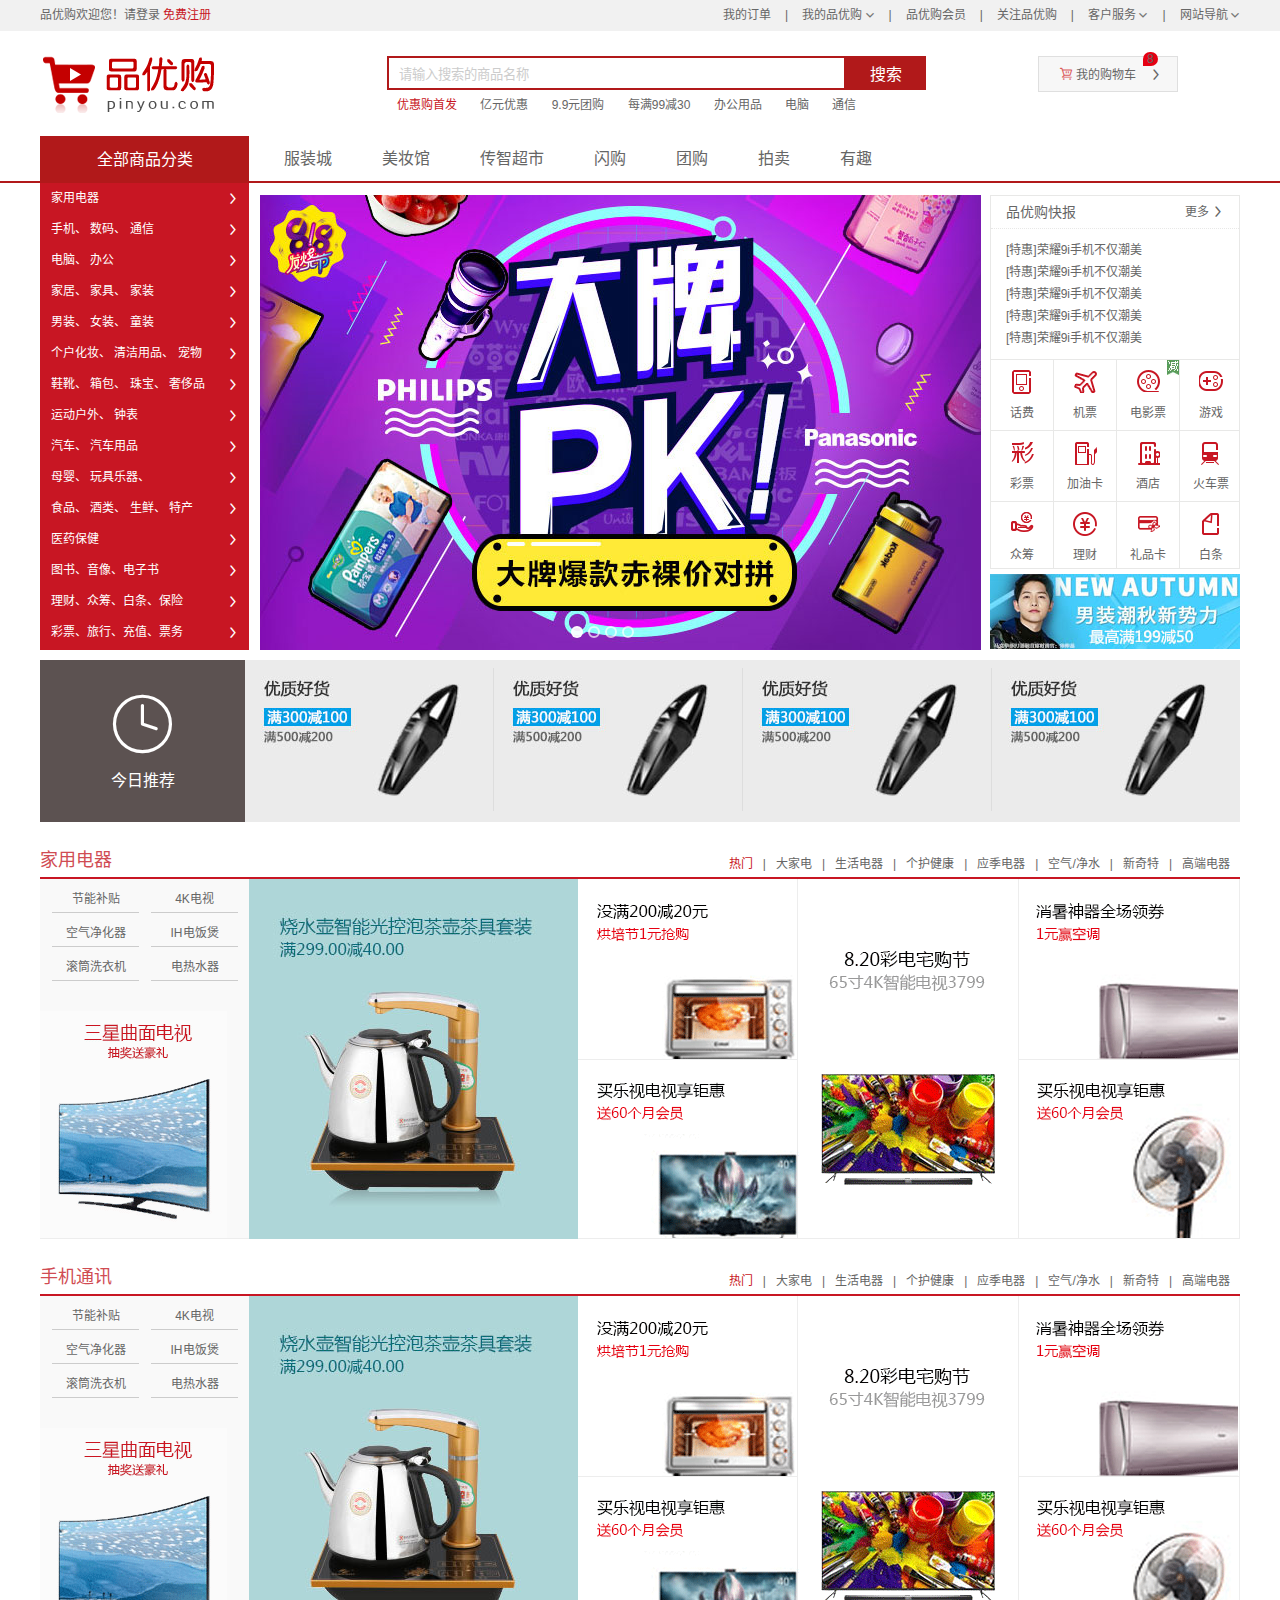
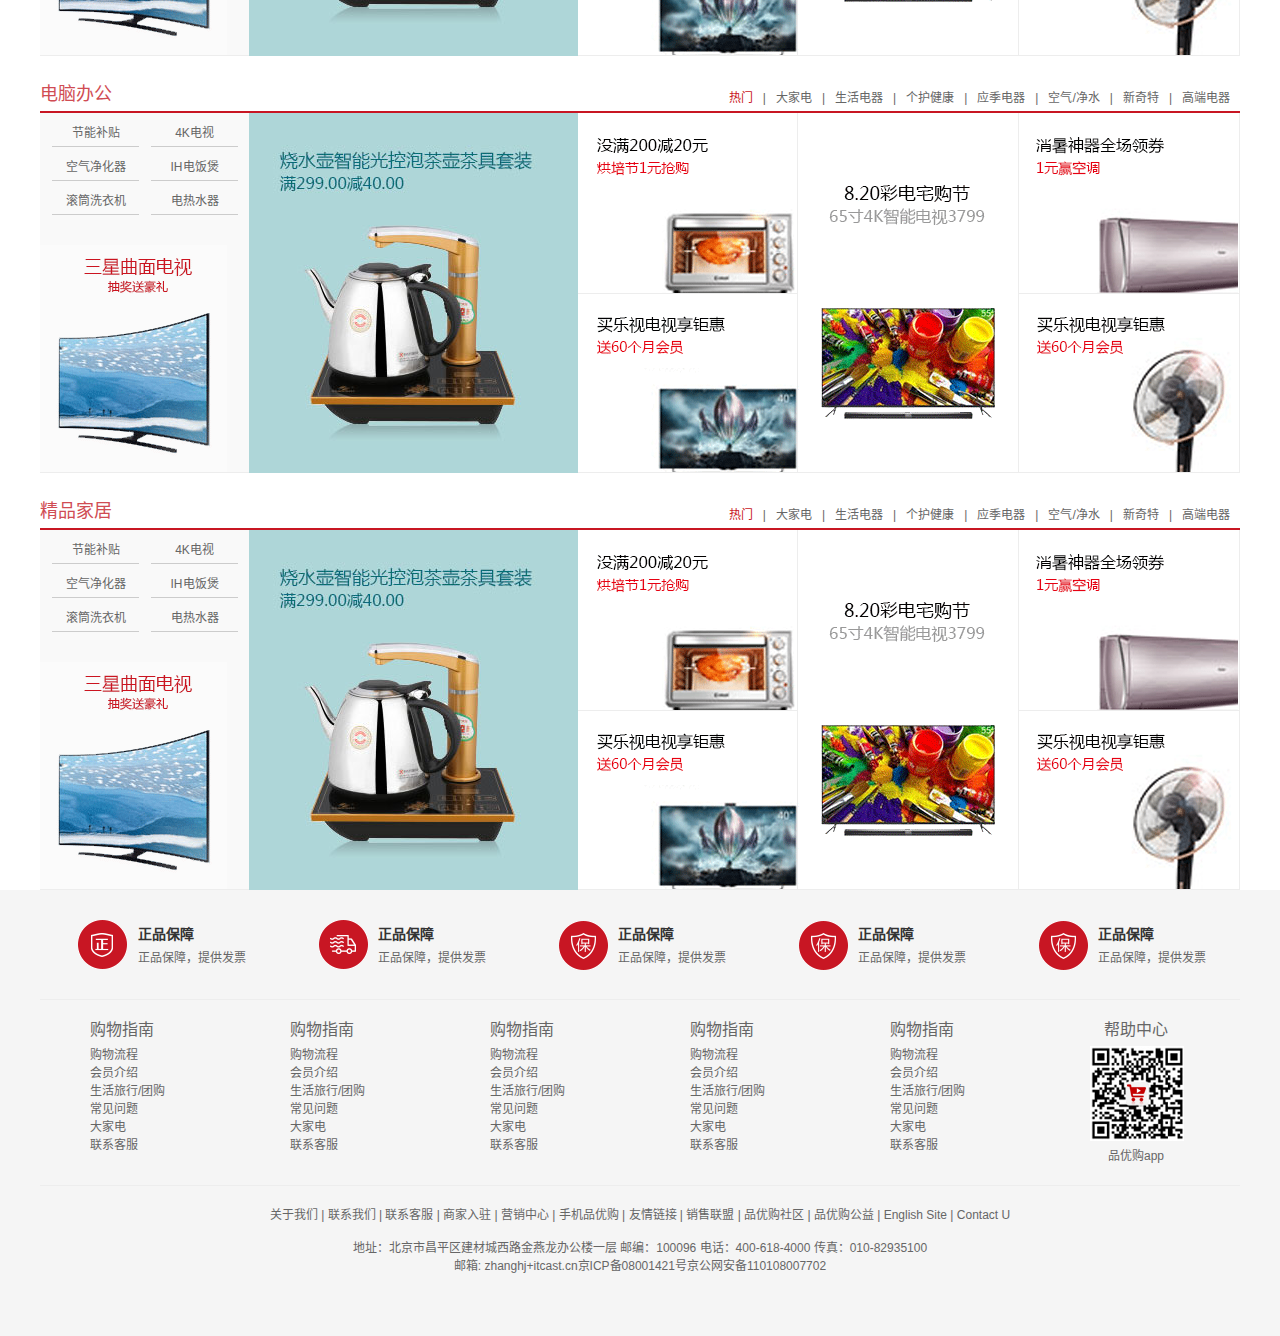
<file: index.html>
<!DOCTYPE html>
<html lang="zh-CN">

<head>
    <meta charset="UTF-8">
    <meta name="viewport" content="width=device-width, initial-scale=1.0">
    <title>品优购-综合网购首选-正品低价、品质保障、配送及时、轻松购物！</title>
    <meta name="description" content="品优购JD.COM-专业的综合网上购物商城,销售家电、数码通讯、电脑、家居百货、服装服饰、母婴、图书、食品等数万个品牌优质商品.便捷、诚信的服务，为您提供愉悦的网上购物体验!" />
    <meta name="Keywords" content="网上购物,网上商城,手机,笔记本,电脑,MP3,CD,VCD,DV,相机,数码,配件,手表,存储卡,品优购" />
    <!-- 引入ico -->
    <link rel="shortcut icon" href="favicon.ico">
    <!-- 引入css -->
    <link rel="stylesheet" href="css/common.css">
    <link rel="stylesheet" href="css/base.css">
    <link rel="stylesheet" href="css/index.css">
    <script src="js/animate.js"></script>
    <script src="js/jquery.min.js"></script>
    <script src="js/index.js"></script>

</head>

<body>
    <!-- 顶部快捷导航start -->
    <div class="shortcut">
        <div class="w">
            <div class="fl">
                <ul>
                    <li>品优购欢迎您！</li>
                    <li>
                        <a href="#">请登录  </a>
                        <a href="register.html" class="color-red">免费注册</a>
                    </li>
                </ul>
            </div>
            <div class="fr">
                <ul>
                    <li><a href="">我的订单</a></li>
                    <li class="spacer">|</li>
                    <li><a href="">我的品优购</a><i class="arrow-bottom"> &#xe695</i></li>
                    <li class="spacer">|</li>
                    <li><a href="">品优购会员</a></li>
                    <li class="spacer">|</li>
                    <li><a href="">关注品优购</a></li>
                    <li class="spacer">|</li>
                    <li><a href="">客户服务</a><i class="arrow-bottom"> &#xe695</i></li>
                    <li class="spacer">|</li>
                    <li><a href="">网站导航</a><i class="arrow-bottom"> &#xe695</i></li>

                </ul>
            </div>
        </div>
    </div>
    <!-- 顶部快捷导航end -->
    <!-- 头部start -->
    <div class="header w">
        <!-- logo -->
        <div class="logo">
            <h1>
                <a href="index.html" title="品优购">品优购</a>
            </h1>
        </div>
        <!-- search -->
        <div class="search">
            <input type="text" class="text" value="请输入搜索的商品名称">
            <button class="btn">搜索</button>
        </div>
        <!-- hotword -->
        <div class="hotword">
            <a href="#" class="color-red">优惠购首发</a>
            <a href="#">亿元优惠</a>
            <a href="#">9.9元团购</a>
            <a href="#">每满99减30</a>
            <a href="#">办公用品</a>
            <a href="#">电脑</a>
            <a href="#">通信</a>
        </div>
        <!-- shopcar -->
        <div class="shopcar">
            <i class="car">&#xe64c</i> 我的购物车 <i class="arrow-right">&#xe61f</i>
            <div class="conter">8</div>
        </div>
    </div>
    <!-- 头部end -->
    <!-- nav start -->
    <div class="nav">
        <div class="w">
            <div class="dropdown fl ">
                <div class="dt"> 全部商品分类 </div>
                <div class="dd">
                    <ul>
                        <li class="manu_item">
                            <a href="#">家用电器</a>
                            <i class="arrow-right">&#xe61f</i>
                        </li>
                        <li class="manu_item">
                            <a href="list.html">手机</a>、
                            <a href="#">数码</a>、
                            <a href="#">通信</a>
                            <i class="arrow-right">&#xe61f</i>
                        </li>
                        <li class="manu_item">
                            <a href="#">电脑</a>、
                            <a href="#">办公</a>
                            <i class="arrow-right">&#xe61f</i>
                        </li>
                        <li class="manu_item">
                            <a href="#">家居</a>、
                            <a href="#">家具</a>、
                            <a href="#">家装</a>
                            <i class="arrow-right">&#xe61f</i>
                        </li>
                        <li class="manu_item">
                            <a href="#">男装</a>、
                            <a href="#">女装</a>、
                            <a href="#">童装</a>
                            <i class="arrow-right">&#xe61f</i>
                        </li>
                        <li class="manu_item">
                            <a href="#">个户化妆</a>、
                            <a href="#">清洁用品</a>、
                            <a href="#">宠物</a>
                            <i class="arrow-right">&#xe61f</i>
                        </li>
                        <li class="manu_item">
                            <a href="#">鞋靴</a>、
                            <a href="#">箱包</a>、
                            <a href="#">珠宝</a>、
                            <a href="#">奢侈品</a>
                            <i class="arrow-right">&#xe61f</i>
                        </li>
                        <li class="manu_item">
                            <a href="#">运动户外</a>、
                            <a href="#">钟表</a>
                            <i class="arrow-right">&#xe61f</i>
                        </li>

                        <li class="manu_item">
                            <a href="#">汽车</a>、
                            <a href="#">汽车用品</a>
                            <i class="arrow-right">&#xe61f</i>
                        </li>
                        <li class="manu_item">
                            <a href="#">母婴</a>、
                            <a href="#">玩具乐器</a>、
                            <i class="arrow-right">&#xe61f</i>
                        </li>
                        <li class="manu_item">
                            <a href="#">食品</a>、
                            <a href="#">酒类</a>、
                            <a href="#">生鲜</a>、
                            <a href="#">特产</a>
                            <i class="arrow-right">&#xe61f</i>
                        </li>
                        <li class="manu_item">
                            <a href="#">医药保健</a>
                            <i class="arrow-right">&#xe61f</i>
                        </li>
                        <li class="manu_item">
                            <a href="#">图书、音像、电子书</a>
                            <i class="arrow-right">&#xe61f</i>
                        </li>
                        <li class="manu_item">
                            <a href="#">理财、众筹、白条、保险</a>
                            <i class="arrow-right">&#xe61f</i>
                        </li>
                        <li class="manu_item">
                            <a href="#">彩票、旅行、充值、票务</a>
                            <i class="arrow-right">&#xe61f</i>
                        </li>

                    </ul>
                </div>
            </div>
            <!-- 右侧导航 -->
            <div class="navitem fl">
                <ul>
                    <li><a href="#">服装城</a></li>
                    <li><a href="#">美妆馆</a></li>
                    <li><a href="#">传智超市</a></li>
                    <li><a href="#">闪购</a></li>
                    <li><a href="#">团购</a></li>
                    <li><a href="#">拍卖</a></li>
                    <li><a href="#">有趣</a></li>
                </ul>
            </div>
        </div>
    </div>
    <!-- nav end -->

    <!-- main start -->
    <div class="w">
        <div class="main">
            <div class="focus fl">
                <a href="javascript:;" class="arrow-l arrow-left"> &#xe6bc </a>
                <a href="javascript:;" class="arrow-r arrow-right"> &#xe61f </a>
                <ul>
                    <li>
                        <a href="#"><img src="upload/focus.jpg" alt=""></a>
                    </li>
                    <li>
                        <a href="#"><img src="upload/focus1.jpg" alt=""></a>
                    </li>
                    <li>
                        <a href="#"><img src="upload/focus2.jpg" alt=""></a>
                    </li>
                    <li>
                        <a href="#"><img src="upload/focus3.jpg" alt=""></a>
                    </li>

                </ul>
                <ol class="circle">

                </ol>
            </div>
            <div class="newsflash fr">
                <div class="news">
                    <div class="news_hd">
                        品优购快报
                        <a href="#" class="arrow-right">更多 &#xe61f</a>
                    </div>
                    <div class="news_bd">
                        <ul>
                            <li><a href="#">[特惠]荣耀9i手机不仅潮美</a></li>
                            <li><a href="#">[特惠]荣耀9i手机不仅潮美</a></li>
                            <li><a href="#">[特惠]荣耀9i手机不仅潮美</a></li>
                            <li><a href="#">[特惠]荣耀9i手机不仅潮美</a></li>
                            <li><a href="#">[特惠]荣耀9i手机不仅潮美</a></li>
                        </ul>
                    </div>
                </div>
                <div class="lifeservice">
                    <ul>
                        <li>
                            <a href="#">
                                <i class="service_ico service_ico_huafei"></i>
                                <p class="service_text">话费</p>
                            </a>
                        </li>
                        <li>
                            <a href="#">
                                <i class="service_ico service_ico_jipiao"></i>
                                <p class="service_text">机票</p>
                            </a>
                        </li>
                        <li>
                            <a href="#">
                                <i class="service_ico service_ico_dianyingpiao"></i>
                                <p class="service_text">电影票</p>
                            </a>
                            <span class="jian"></span>
                        </li>
                        <li>
                            <a href="#">
                                <i class="service_ico service_ico_youxi"></i>
                                <p class="service_text">游戏</p>
                            </a>
                        </li>
                        <li>
                            <a href="#">
                                <i class="service_ico service_ico_caipiao"></i>
                                <p class="service_text">彩票</p>
                            </a>
                        </li>
                        <li>
                            <a href="#">
                                <i class="service_ico service_ico_jiayou"></i>
                                <p class="service_text">加油卡</p>
                            </a>
                        </li>
                        <li>
                            <a href="#">
                                <i class="service_ico service_ico_jiudian"></i>
                                <p class="service_text">酒店</p>
                            </a>
                        </li>
                        <li>
                            <a href="#">
                                <i class="service_ico service_ico_huoche"></i>
                                <p class="service_text">火车票</p>
                            </a>
                        </li>
                        <li>
                            <a href="#">
                                <i class="service_ico service_ico_zhongchou"></i>
                                <p class="service_text">众筹</p>
                            </a>
                        </li>
                        <li>
                            <a href="#">
                                <i class="service_ico service_ico_licai"></i>
                                <p class="service_text">理财</p>
                            </a>
                        </li>
                        <li>
                            <a href="#">
                                <i class="service_ico service_ico_lipin"></i>
                                <p class="service_text">礼品卡</p>
                            </a>
                        </li>
                        <li>
                            <a href="#">
                                <i class="service_ico service_ico_baitiao"></i>
                                <p class="service_text">白条</p>
                            </a>
                        </li>

                    </ul>
                </div>
                <div class="bargain">
                    <img src="upload/bargain.jpg" alt="">
                </div>
            </div>
        </div>
    </div>
    <!-- main end -->
    <!-- recommend start -->
    <div class="recommend w">
        <div class="recommend-hd fl">
            <i class="time">&#xe627</i>
            <p>今日推荐</p>
        </div>
        <div class="recommend-bd fl">
            <ul>
                <li>
                    <a href="#">
                        <img src="upload/pic.jpg" alt="">
                    </a>
                </li>
                <li>
                    <a href="#">
                        <img src="upload/pic.jpg" alt="">
                    </a>
                </li>
                <li>
                    <a href="#">
                        <img src="upload/pic.jpg" alt="">
                    </a>
                </li>
                <li>
                    <a href="#">
                        <img src="upload/pic.jpg" alt="">
                    </a>
                </li>

            </ul>
        </div>
    </div>
    <!-- recommend end -->
    <!-- floor start -->
    <div class="floor">
        <div class="dianqi w">
            <div class="box_hd">
                <h3 class="fl">家用电器</h3>
                <div class="tab_list fr">
                    <ul>
                        <li><a href="#" class="color-red">热门</a>|</li>
                        <li><a href="#">大家电</a>|</li>
                        <li><a href="#">生活电器</a>|</li>
                        <li><a href="#">个护健康</a>|</li>
                        <li><a href="#">应季电器</a>|</li>
                        <li><a href="#">空气/净水</a>|</li>
                        <li><a href="#">新奇特</a>|</li>
                        <li><a href="#">高端电器</a></li>
                    </ul>
                </div>
            </div>
            <div class="box_bd">
                <ul class="tab_content">
                    <li class="w209">
                        <ul class="tab_con_list">
                            <li><a href="#"> 节能补贴</a></li>
                            <li><a href="#"> 4K电视</a></li>
                            <li><a href="#"> 空气净化器</a></li>
                            <li><a href="#"> IH电饭煲</a></li>
                            <li><a href="#"> 滚筒洗衣机</a></li>
                            <li><a href="#"> 电热水器</a></li>
                        </ul>
                        <div class="teb_con_item">
                            <a href="#">
                                <img src="upload/floor-1-1.png" alt="">
                            </a>
                        </div>
                    </li>
                    <li class="w329">
                        <a href="#"><img src="upload/pic1.jpg" alt=""></a>
                    </li>
                    <li class="w219">
                        <div class="teb_con_item">
                            <a href="#">
                                <img src="upload/floor-1-2.png" alt="">
                            </a>
                        </div>
                        <div class="teb_con_item">
                            <a href="#">
                                <img src="upload/floor-1-3.png" alt="">
                            </a>
                        </div>
                    </li>
                    <li class="w220">
                        <div class="teb_con_item">
                            <a href="#">
                                <img src="upload/floor-1-4.png" alt="">
                            </a>
                        </div>
                    </li>
                    <li class="w220">
                        <div class="teb_con_item">
                            <a href="#">
                                <img src="upload/floor-1-5.png" alt="">
                            </a>
                        </div>
                        <div class="teb_con_item">
                            <a href="#">
                                <img src="upload/floor-1-6.png" alt="">
                            </a>
                        </div>
                    </li>
                </ul>
            </div>
        </div>
        <div class="shouji w">
            <div class="box_hd">
                <h3 class="fl">手机通讯</h3>
                <div class="tab_list fr">
                    <ul>
                        <li><a href="#" class="color-red">热门</a>|</li>
                        <li><a href="#">大家电</a>|</li>
                        <li><a href="#">生活电器</a>|</li>
                        <li><a href="#">个护健康</a>|</li>
                        <li><a href="#">应季电器</a>|</li>
                        <li><a href="#">空气/净水</a>|</li>
                        <li><a href="#">新奇特</a>|</li>
                        <li><a href="#">高端电器</a></li>
                    </ul>
                </div>
            </div>
            <div class="box_bd">
                <ul class="tab_content">
                    <li class="w209">
                        <ul class="tab_con_list">
                            <li><a href="#"> 节能补贴</a></li>
                            <li><a href="#"> 4K电视</a></li>
                            <li><a href="#"> 空气净化器</a></li>
                            <li><a href="#"> IH电饭煲</a></li>
                            <li><a href="#"> 滚筒洗衣机</a></li>
                            <li><a href="#"> 电热水器</a></li>
                        </ul>
                        <div class="teb_con_item">
                            <a href="#">
                                <img src="upload/floor-1-1.png" alt="">
                            </a>
                        </div>
                    </li>
                    <li class="w329">
                        <a href="#"><img src="upload/pic1.jpg" alt=""></a>
                    </li>
                    <li class="w219">
                        <div class="teb_con_item">
                            <a href="#">
                                <img src="upload/floor-1-2.png" alt="">
                            </a>
                        </div>
                        <div class="teb_con_item">
                            <a href="#">
                                <img src="upload/floor-1-3.png" alt="">
                            </a>
                        </div>
                    </li>
                    <li class="w220">
                        <div class="teb_con_item">
                            <a href="#">
                                <img src="upload/floor-1-4.png" alt="">
                            </a>
                        </div>
                    </li>
                    <li class="w220">
                        <div class="teb_con_item">
                            <a href="#">
                                <img src="upload/floor-1-5.png" alt="">
                            </a>
                        </div>
                        <div class="teb_con_item">
                            <a href="#">
                                <img src="upload/floor-1-6.png" alt="">
                            </a>
                        </div>
                    </li>
                </ul>
            </div>
        </div>
        <div class="diannao w">
            <div class="box_hd">
                <h3 class="fl">电脑办公</h3>
                <div class="tab_list fr">
                    <ul>
                        <li><a href="#" class="color-red">热门</a>|</li>
                        <li><a href="#">大家电</a>|</li>
                        <li><a href="#">生活电器</a>|</li>
                        <li><a href="#">个护健康</a>|</li>
                        <li><a href="#">应季电器</a>|</li>
                        <li><a href="#">空气/净水</a>|</li>
                        <li><a href="#">新奇特</a>|</li>
                        <li><a href="#">高端电器</a></li>
                    </ul>
                </div>
            </div>
            <div class="box_bd">
                <ul class="tab_content">
                    <li class="w209">
                        <ul class="tab_con_list">
                            <li><a href="#"> 节能补贴</a></li>
                            <li><a href="#"> 4K电视</a></li>
                            <li><a href="#"> 空气净化器</a></li>
                            <li><a href="#"> IH电饭煲</a></li>
                            <li><a href="#"> 滚筒洗衣机</a></li>
                            <li><a href="#"> 电热水器</a></li>
                        </ul>
                        <div class="teb_con_item">
                            <a href="#">
                                <img src="upload/floor-1-1.png" alt="">
                            </a>
                        </div>
                    </li>
                    <li class="w329">
                        <a href="#"><img src="upload/pic1.jpg" alt=""></a>
                    </li>
                    <li class="w219">
                        <div class="teb_con_item">
                            <a href="#">
                                <img src="upload/floor-1-2.png" alt="">
                            </a>
                        </div>
                        <div class="teb_con_item">
                            <a href="#">
                                <img src="upload/floor-1-3.png" alt="">
                            </a>
                        </div>
                    </li>
                    <li class="w220">
                        <div class="teb_con_item">
                            <a href="#">
                                <img src="upload/floor-1-4.png" alt="">
                            </a>
                        </div>
                    </li>
                    <li class="w220">
                        <div class="teb_con_item">
                            <a href="#">
                                <img src="upload/floor-1-5.png" alt="">
                            </a>
                        </div>
                        <div class="teb_con_item">
                            <a href="#">
                                <img src="upload/floor-1-6.png" alt="">
                            </a>
                        </div>
                    </li>
                </ul>
            </div>
        </div>
        <div class="jiaju w">
            <div class="box_hd">
                <h3 class="fl">精品家居</h3>
                <div class="tab_list fr">
                    <ul>
                        <li><a href="#" class="color-red">热门</a>|</li>
                        <li><a href="#">大家电</a>|</li>
                        <li><a href="#">生活电器</a>|</li>
                        <li><a href="#">个护健康</a>|</li>
                        <li><a href="#">应季电器</a>|</li>
                        <li><a href="#">空气/净水</a>|</li>
                        <li><a href="#">新奇特</a>|</li>
                        <li><a href="#">高端电器</a></li>
                    </ul>
                </div>
            </div>
            <div class="box_bd">
                <ul class="tab_content">
                    <li class="w209">
                        <ul class="tab_con_list">
                            <li><a href="#"> 节能补贴</a></li>
                            <li><a href="#"> 4K电视</a></li>
                            <li><a href="#"> 空气净化器</a></li>
                            <li><a href="#"> IH电饭煲</a></li>
                            <li><a href="#"> 滚筒洗衣机</a></li>
                            <li><a href="#"> 电热水器</a></li>
                        </ul>
                        <div class="teb_con_item">
                            <a href="#">
                                <img src="upload/floor-1-1.png" alt="">
                            </a>
                        </div>
                    </li>
                    <li class="w329">
                        <a href="#"><img src="upload/pic1.jpg" alt=""></a>
                    </li>
                    <li class="w219">
                        <div class="teb_con_item">
                            <a href="#">
                                <img src="upload/floor-1-2.png" alt="">
                            </a>
                        </div>
                        <div class="teb_con_item">
                            <a href="#">
                                <img src="upload/floor-1-3.png" alt="">
                            </a>
                        </div>
                    </li>
                    <li class="w220">
                        <div class="teb_con_item">
                            <a href="#">
                                <img src="upload/floor-1-4.png" alt="">
                            </a>
                        </div>
                    </li>
                    <li class="w220">
                        <div class="teb_con_item">
                            <a href="#">
                                <img src="upload/floor-1-5.png" alt="">
                            </a>
                        </div>
                        <div class="teb_con_item">
                            <a href="#">
                                <img src="upload/floor-1-6.png" alt="">
                            </a>
                        </div>
                    </li>
                </ul>
            </div>
        </div>
    </div>

    <!-- floor end -->
    <!-- fixedtool start -->
    <div class="fixedtool">
        <ul>
            <li class="current"><a href="javascript:;">家用电器</a></li>
            <li><a href="javascript:;">手机通讯</a></li>
            <li><a href="javascript:;">电脑办公</a></li>
            <li><a href="javascript:;">精品家居</a></li>

            <!-- 收集通讯
            电脑办公
            家居家具
            生活用品
            运动户外
            汽车用品
            食品酒类
            医药保健
            图书音像
            金融彩票 -->
        </ul>
    </div>
    <!-- fixedtool end -->
    <!-- footer start -->
    <div class="footer">
        <div class="w">
            <div class="mod_service ">
                <ul>
                    <li>
                        <i class="mod_service_item mod_service_zheng"></i>
                        <div class="mod_service_title">
                            <h5>正品保障</h5>
                            <p>正品保障，提供发票</p>
                        </div>
                    </li>
                    <li>
                        <i class="mod_service_item mod_service_ji"></i>
                        <div class="mod_service_title">
                            <h5>正品保障</h5>
                            <p>正品保障，提供发票</p>
                        </div>
                    </li>
                    <li>
                        <i class="mod_service_item mod_service_wu"></i>
                        <div class="mod_service_title">
                            <h5>正品保障</h5>
                            <p>正品保障，提供发票</p>
                        </div>
                    </li>
                    <li>
                        <i class="mod_service_item mod_service_wu"></i>
                        <div class="mod_service_title">
                            <h5>正品保障</h5>
                            <p>正品保障，提供发票</p>
                        </div>
                    </li>
                    <li>
                        <i class="mod_service_item mod_service_wu"></i>
                        <div class="mod_service_title">
                            <h5>正品保障</h5>
                            <p>正品保障，提供发票</p>
                        </div>
                    </li>

                </ul>
            </div>
            <div class="mod_help">
                <dl>
                    <dt>购物指南 </dt>
                    <dd><a href="#">购物流程</a> </dd>
                    <dd><a href="#">会员介绍</a> </dd>
                    <dd><a href="#">生活旅行/团购</a> </dd>
                    <dd><a href="#">常见问题</a> </dd>
                    <dd><a href="#">大家电</a> </dd>
                    <dd><a href="#">联系客服</a> </dd>
                </dl>
                <dl>
                    <dt>购物指南 </dt>
                    <dd><a href="#">购物流程</a> </dd>
                    <dd><a href="#">会员介绍</a> </dd>
                    <dd><a href="#">生活旅行/团购</a> </dd>
                    <dd><a href="#">常见问题</a> </dd>
                    <dd><a href="#">大家电</a> </dd>
                    <dd><a href="#">联系客服</a> </dd>
                </dl>
                <dl>
                    <dt>购物指南 </dt>
                    <dd><a href="#">购物流程</a> </dd>
                    <dd><a href="#">会员介绍</a> </dd>
                    <dd><a href="#">生活旅行/团购</a> </dd>
                    <dd><a href="#">常见问题</a> </dd>
                    <dd><a href="#">大家电</a> </dd>
                    <dd><a href="#">联系客服</a> </dd>
                </dl>
                <dl>
                    <dt>购物指南 </dt>
                    <dd><a href="#">购物流程</a> </dd>
                    <dd><a href="#">会员介绍</a> </dd>
                    <dd><a href="#">生活旅行/团购</a> </dd>
                    <dd><a href="#">常见问题</a> </dd>
                    <dd><a href="#">大家电</a> </dd>
                    <dd><a href="#">联系客服</a> </dd>
                </dl>
                <dl>
                    <dt>购物指南 </dt>
                    <dd><a href="#">购物流程</a> </dd>
                    <dd><a href="#">会员介绍</a> </dd>
                    <dd><a href="#">生活旅行/团购</a> </dd>
                    <dd><a href="#">常见问题</a> </dd>
                    <dd><a href="#">大家电</a> </dd>
                    <dd><a href="#">联系客服</a> </dd>
                </dl>
                <dl class="mod_help_app">
                    <dt>帮助中心 </dt>
                    <dd>
                        <img src="upload/erweima.png" alt="">
                        <p>品优购app</p>
                    </dd>
                </dl>

            </div>
            <div class="mod_copyright">
                <p class="mod_copyright_link">
                    关于我们 | 联系我们 | 联系客服 | 商家入驻 | 营销中心 | 手机品优购 | 友情链接 | 销售联盟 | 品优购社区 | 品优购公益 | English Site | Contact U
                </p>
                <p class="mod_copyright_info">
                    地址：北京市昌平区建材城西路金燕龙办公楼一层 邮编：100096 电话：400-618-4000 传真：010-82935100 <br> 邮箱: zhanghj+itcast.cn京ICP备08001421号京公网安备110108007702

                </p>
            </div>
        </div>
    </div>
    <!-- footer end -->
</body>

</html>
</file>
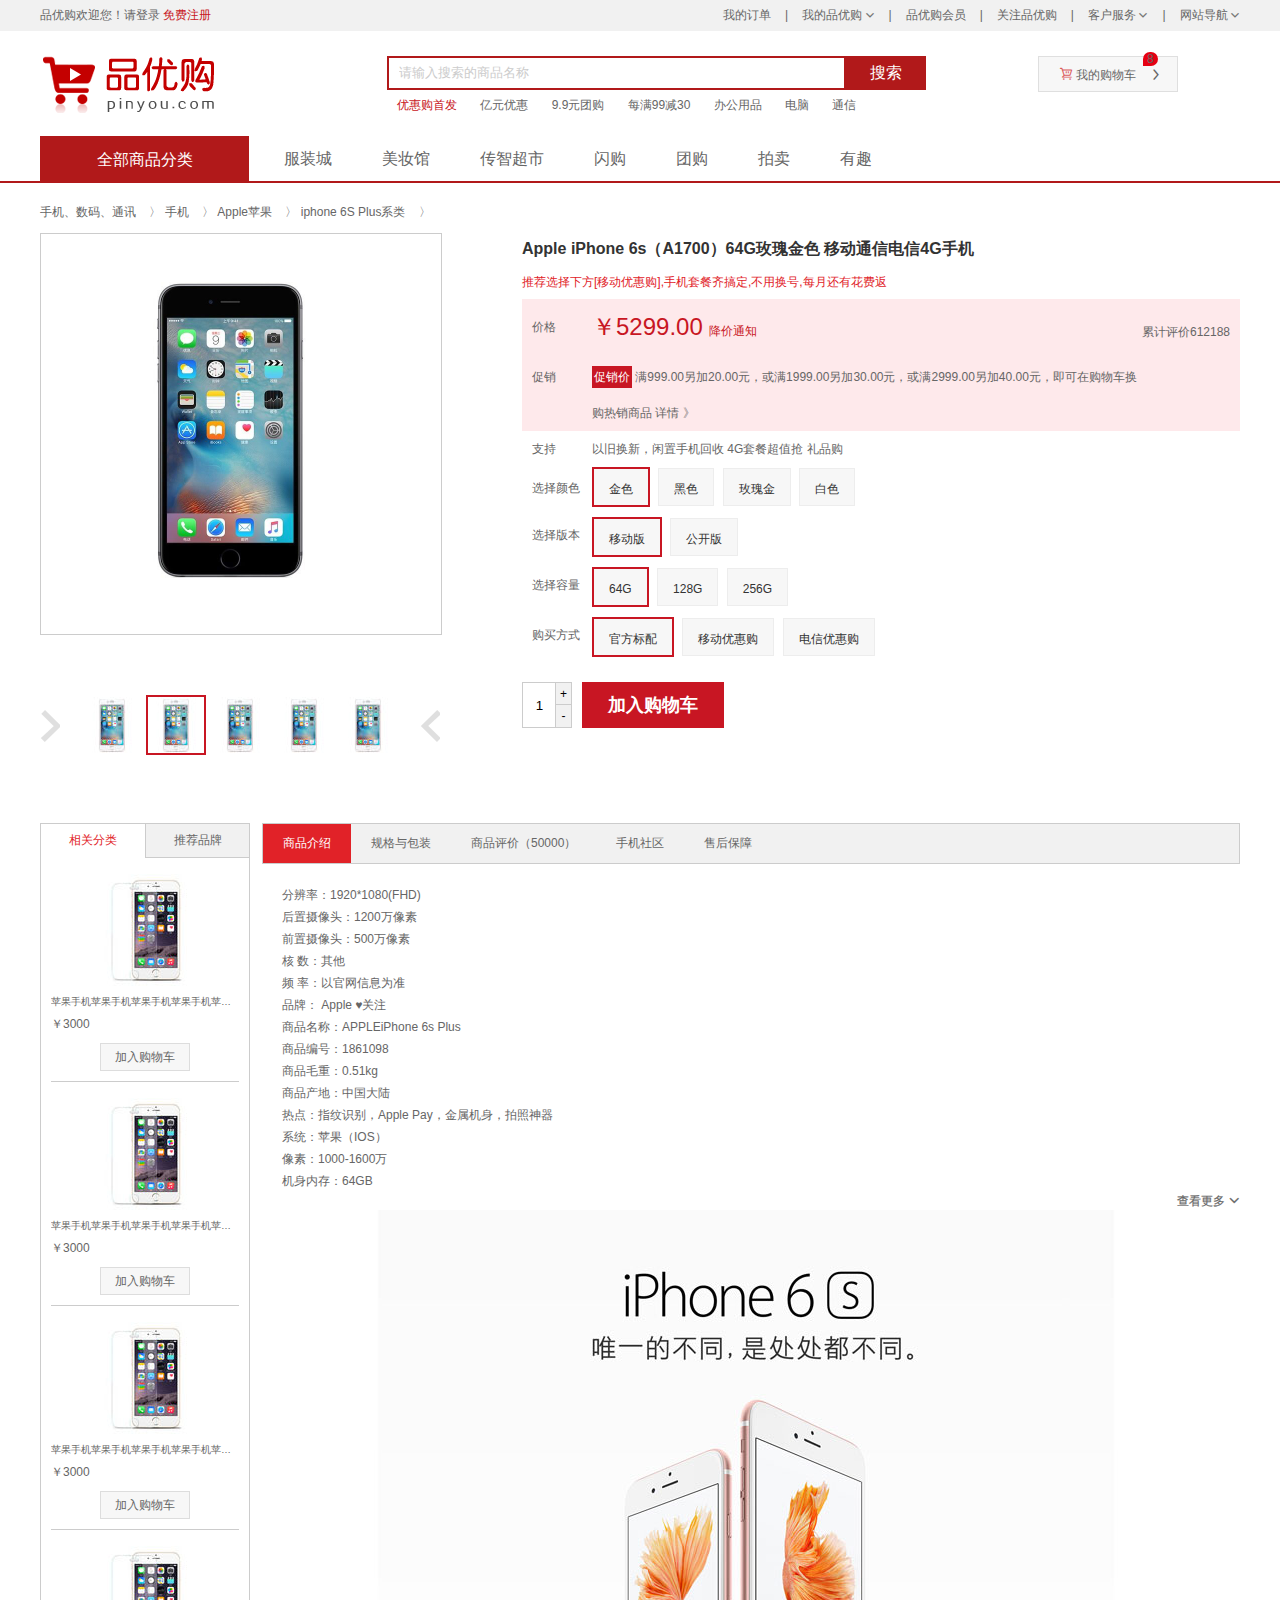
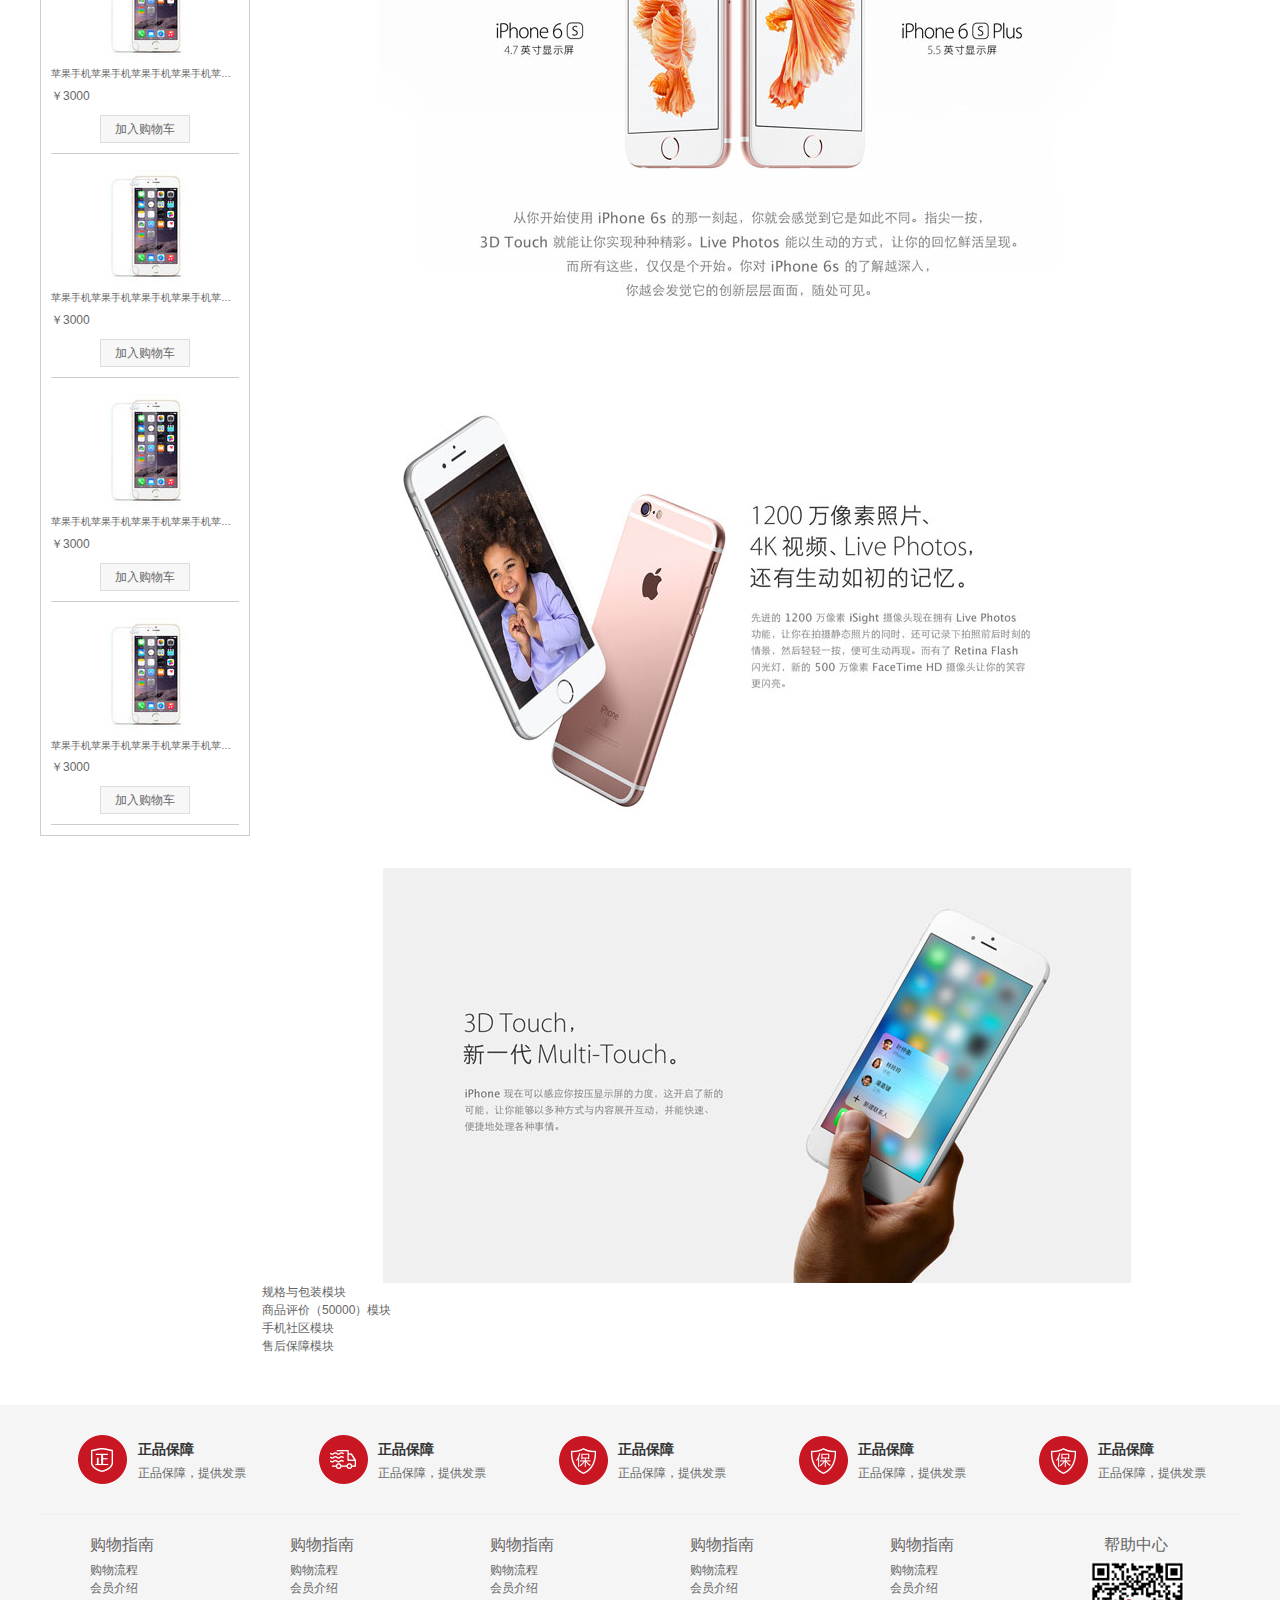
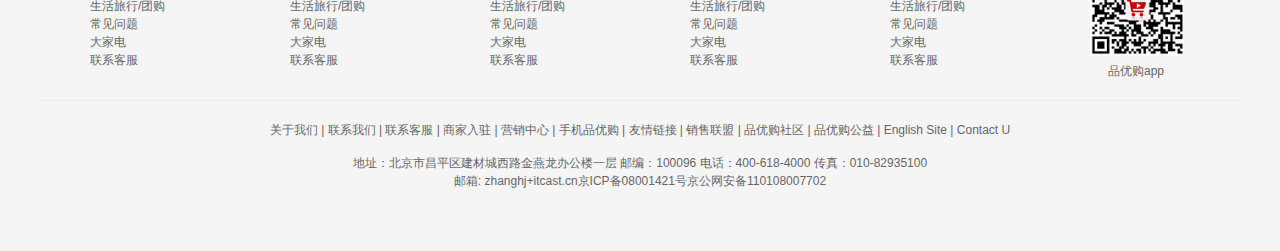
<file: detail.html>
<!DOCTYPE html>
<html lang="en">

<head>
    <meta charset="UTF-8">
    <meta name="viewport" content="width=device-width, initial-scale=1.0">
    <title>手机详情页</title>
    <meta name="description" content="品优购JD.COM-专业的综合网上购物商城,销售家电、数码通讯、电脑、家居百货、服装服饰、母婴、图书、食品等数万个品牌优质商品.便捷、诚信的服务，为您提供愉悦的网上购物体验!" />
    <meta name="Keywords" content="网上购物,网上商城,手机,笔记本,电脑,MP3,CD,VCD,DV,相机,数码,配件,手表,存储卡,品优购" />
    <!-- 引入ico -->
    <link rel="shortcut icon" href="favicon.ico">
    <!-- 引入css -->
    <link rel="stylesheet" href="css/common.css">
    <link rel="stylesheet" href="css/base.css">
    <link rel="stylesheet" href="css/detail.css">
    <script src="js/jquery.min.js"></script>
    <script src="js/detail.js"></script>

</head>

<body>
    <!-- 顶部快捷导航start -->
    <div class="shortcut">
        <div class="w">
            <div class="fl">
                <ul>
                    <li>品优购欢迎您！</li>
                    <li>
                        <a href="#">请登录  </a>
                        <a href="register.html" class="color-red">免费注册</a>
                    </li>
                </ul>
            </div>
            <div class="fr">
                <ul>
                    <li><a href="">我的订单</a></li>
                    <li class="spacer">|</li>
                    <li><a href="">我的品优购</a><i class="arrow-bottom"> &#xe695</i></li>
                    <li class="spacer">|</li>
                    <li><a href="">品优购会员</a></li>
                    <li class="spacer">|</li>
                    <li><a href="">关注品优购</a></li>
                    <li class="spacer">|</li>
                    <li><a href="">客户服务</a><i class="arrow-bottom"> &#xe695</i></li>
                    <li class="spacer">|</li>
                    <li><a href="">网站导航</a><i class="arrow-bottom"> &#xe695</i></li>

                </ul>
            </div>
        </div>
    </div>
    <!-- 顶部快捷导航end -->
    <!-- 头部start -->
    <div class="header w">
        <!-- logo -->
        <div class="logo">
            <h1>
                <a href="index.html" title="品优购">品优购</a>
            </h1>
        </div>
        <!-- search -->
        <div class="search">
            <input type="text" class="text" value="请输入搜索的商品名称">
            <button class="btn">搜索</button>
        </div>
        <!-- hotword -->
        <div class="hotword">
            <a href="#" class="color-red">优惠购首发</a>
            <a href="#">亿元优惠</a>
            <a href="#">9.9元团购</a>
            <a href="#">每满99减30</a>
            <a href="#">办公用品</a>
            <a href="#">电脑</a>
            <a href="#">通信</a>
        </div>
        <!-- shopcar -->
        <div class="shopcar">
            <i class="car">&#xe64c</i> 我的购物车 <i class="arrow-right">&#xe61f</i>
            <div class="conter">8</div>
        </div>
    </div>
    <!-- 头部end -->
    <!-- nav start -->
    <div class="nav">
        <div class="w">
            <div class="dropdown fl ">
                <div class="dt"> 全部商品分类 </div>
                <div class="dd" style="display: none;">
                    <ul>
                        <li class="manu_item">
                            <a href="#">家用电器</a>
                            <i class="arrow-right">&#xe61f</i>
                        </li>
                        <li class="manu_item">
                            <a href="#">手机</a>、
                            <a href="#">数码</a>、
                            <a href="#">通信</a>
                            <i class="arrow-right">&#xe61f</i>
                        </li>
                        <li class="manu_item">
                            <a href="#">电脑</a>、
                            <a href="#">办公</a>
                            <i class="arrow-right">&#xe61f</i>
                        </li>
                        <li class="manu_item">
                            <a href="#">家居</a>、
                            <a href="#">家具</a>、
                            <a href="#">家装</a>
                            <i class="arrow-right">&#xe61f</i>
                        </li>
                        <li class="manu_item">
                            <a href="#">男装</a>、
                            <a href="#">女装</a>、
                            <a href="#">童装</a>
                            <i class="arrow-right">&#xe61f</i>
                        </li>
                        <li class="manu_item">
                            <a href="#">个户化妆</a>、
                            <a href="#">清洁用品</a>、
                            <a href="#">宠物</a>
                            <i class="arrow-right">&#xe61f</i>
                        </li>
                        <li class="manu_item">
                            <a href="#">鞋靴</a>、
                            <a href="#">箱包</a>、
                            <a href="#">珠宝</a>、
                            <a href="#">奢侈品</a>
                            <i class="arrow-right">&#xe61f</i>
                        </li>
                        <li class="manu_item">
                            <a href="#">运动户外</a>、
                            <a href="#">钟表</a>
                            <i class="arrow-right">&#xe61f</i>
                        </li>

                        <li class="manu_item">
                            <a href="#">汽车</a>、
                            <a href="#">汽车用品</a>
                            <i class="arrow-right">&#xe61f</i>
                        </li>
                        <li class="manu_item">
                            <a href="#">母婴</a>、
                            <a href="#">玩具乐器</a>、
                            <i class="arrow-right">&#xe61f</i>
                        </li>
                        <li class="manu_item">
                            <a href="#">食品</a>、
                            <a href="#">酒类</a>、
                            <a href="#">生鲜</a>、
                            <a href="#">特产</a>
                            <i class="arrow-right">&#xe61f</i>
                        </li>
                        <li class="manu_item">
                            <a href="#">医药保健</a>
                            <i class="arrow-right">&#xe61f</i>
                        </li>
                        <li class="manu_item">
                            <a href="#">图书、音像、电子书</a>
                            <i class="arrow-right">&#xe61f</i>
                        </li>
                        <li class="manu_item">
                            <a href="#">理财、众筹、白条、保险</a>
                            <i class="arrow-right">&#xe61f</i>
                        </li>
                        <li class="manu_item">
                            <a href="#">彩票、旅行、充值、票务</a>
                            <i class="arrow-right">&#xe61f</i>
                        </li>

                    </ul>
                </div>
            </div>
            <!-- 右侧导航 -->
            <div class="navitem fl">
                <ul>
                    <li><a href="#">服装城</a></li>
                    <li><a href="#">美妆馆</a></li>
                    <li><a href="#">传智超市</a></li>
                    <li><a href="#">闪购</a></li>
                    <li><a href="#">团购</a></li>
                    <li><a href="#">拍卖</a></li>
                    <li><a href="#">有趣</a></li>
                </ul>
            </div>
        </div>
    </div>
    <!-- nav end -->
    <!-- detail start -->
    <div class="de-container w">
        <!-- 面包屑导航 -->
        <div class="crumb_wrap">
            <a href="index.html">手机、数码、通讯</a> 〉
            <a href="list.htm">手机</a> 〉
            <a href="#">Apple苹果</a> 〉
            <a href="detail.html">iphone 6S Plus系类 </a> 〉
        </div>
        <!-- 产品介绍 -->
        <div class="product_intro clearfix">
            <div class="preview_wrap fl">
                <div class="preview_img">
                    <img src="upload/b3_20190731_105344.png" alt="">
                    <div class="mask"></div>
                    <div class="big">
                        <img src="upload/big.jpg" alt="" class="bigImg">
                    </div>
                </div>
                <div class="preview_list">
                    <a href="#" class="arrow_prew"></a>
                    <a href="#" class="arrow_next"></a>
                    <ul class="item_list">
                        <li>
                            <img src="upload/pre.jpg" alt="">
                        </li>
                        <li class="current">
                            <img src="upload/pre.jpg" alt="">
                        </li>
                        <li>
                            <img src="upload/pre.jpg" alt="">
                        </li>
                        <li>
                            <img src="upload/pre.jpg" alt="">
                        </li>
                        <li>
                            <img src="upload/pre.jpg" alt="">
                        </li>
                    </ul>
                </div>
            </div>
            <div class="itemInfo_wrap fr">
                <div class="itemInfo">
                    <div class="sku_name">Apple iPhone 6s（A1700）64G玫瑰金色 移动通信电信4G手机</div>
                    <div class="news">推荐选择下方[移动优惠购],手机套餐齐搞定,不用换号,每月还有花费返</div>
                    <div class="summary">
                        <dl class="summary_price">
                            <dt>价格</dt>
                            <dd>
                                <i class="price"> ￥5299.00 </i>
                                <a href="#">降价通知</a>
                                <div class="remark">累计评价612188</div>
                            </dd>
                        </dl>
                        <dl class="summary_promotion">
                            <dt>促销</dt>
                            <dd>
                                <i>促销价</i> 满999.00另加20.00元，或满1999.00另加30.00元，或满2999.00另加40.00元，即可在购物车换购热销商品 详情 》
                            </dd>
                        </dl>
                        <dl class="summary_support">
                            <dt>支持</dt>
                            <dd>以旧换新，闲置手机回收 4G套餐超值抢 礼品购</dd>
                        </dl>
                        <dl class="choose">
                            <div class="choose_color">
                                <dt>选择颜色</dt>
                                <dd>
                                    <a href="javascript:," class="current">金色</a>
                                    <a href="javascript:,">黑色</a>
                                    <a href="javascript:,">玫瑰金</a>
                                    <a href="javascript:,">白色</a>
                                </dd>
                            </div>
                            <div class="choose_version ">
                                <dt>选择版本</dt>
                                <dd>
                                    <a href="javascript:," class="current">移动版</a>
                                    <a href="javascript:,">公开版</a>
                                </dd>
                            </div>
                            <div class="choose_type">
                                <dt>选择容量</dt>
                                <dd>
                                    <a href="javascript:," class="current">64G</a>
                                    <a href="javascript:,">128G</a>
                                    <a href="javascript:,">256G</a>
                                </dd>
                            </div>
                            <div class="choose_way">
                                <dt>购买方式</dt>
                                <dd>
                                    <a href="javascript:," class="current">官方标配</a>
                                    <a href="javascript:,">移动优惠购</a>
                                    <a href="javascript:,">电信优惠购</a>
                                </dd>
                            </div>
                        </dl>
                        <div class="choose_btns">
                            <div class="choose_amount">
                                <input type="text" value="1">
                                <a href="javascript:;" class="add">+</a>
                                <a href="javascript:;" class="reduce">-</a>
                            </div>
                            <a href="javascript:;">加入购物车</a>
                        </div>
                    </div>
                </div>
            </div>
        </div>
        <!-- 产品详情 -->
        <div class="product_detail clearfix">
            <div class="aside fl">
                <div class="tab_list">
                    <ul>
                        <li class="current">相关分类</li>
                        <li>推荐品牌</li>
                    </ul>
                </div>
                <div class="tab_con">
                    <ul>
                        <li>
                            <img src="upload/aside_img.jpg" alt="">
                            <h5>苹果手机苹果手机苹果手机苹果手机苹果手机苹果手机</h5>
                            <div class="aside_price">￥3000</div>
                            <a href="#" class="aside_car">加入购物车</a>
                        </li>
                        <li>
                            <img src="upload/aside_img.jpg" alt="">
                            <h5>苹果手机苹果手机苹果手机苹果手机苹果手机苹果手机</h5>
                            <div class="aside_price">￥3000</div>
                            <a href="#" class="aside_car">加入购物车</a>
                        </li>
                        <li>
                            <img src="upload/aside_img.jpg" alt="">
                            <h5>苹果手机苹果手机苹果手机苹果手机苹果手机苹果手机</h5>
                            <div class="aside_price">￥3000</div>
                            <a href="#" class="aside_car">加入购物车</a>
                        </li>
                        <li>
                            <img src="upload/aside_img.jpg" alt="">
                            <h5>苹果手机苹果手机苹果手机苹果手机苹果手机苹果手机</h5>
                            <div class="aside_price">￥3000</div>
                            <a href="#" class="aside_car">加入购物车</a>
                        </li>
                        <li>
                            <img src="upload/aside_img.jpg" alt="">
                            <h5>苹果手机苹果手机苹果手机苹果手机苹果手机苹果手机</h5>
                            <div class="aside_price">￥3000</div>
                            <a href="#" class="aside_car">加入购物车</a>
                        </li>
                        <li>
                            <img src="upload/aside_img.jpg" alt="">
                            <h5>苹果手机苹果手机苹果手机苹果手机苹果手机苹果手机</h5>
                            <div class="aside_price">￥3000</div>
                            <a href="#" class="aside_car">加入购物车</a>
                        </li>
                        <li>
                            <img src="upload/aside_img.jpg" alt="">
                            <h5>苹果手机苹果手机苹果手机苹果手机苹果手机苹果手机</h5>
                            <div class="aside_price">￥3000</div>
                            <a href="#" class="aside_car">加入购物车</a>
                        </li>
                    </ul>
                </div>
            </div>
            <div class="detail fr">
                <div class="detail_tab_list">
                    <ul>
                        <li class="current">商品介绍</li>
                        <li>规格与包装</li>
                        <li>商品评价（50000）</li>
                        <li>手机社区</li>
                        <li>售后保障</li>
                    </ul>
                </div>
                <div class="detail_tab_con">
                    <div class="item">
                        <ul class="detail_info">
                            <li>分辨率：1920*1080(FHD)</li>
                            <li>后置摄像头：1200万像素</li>
                            <li>前置摄像头：500万像素</li>
                            <li>核 数：其他</li>
                            <li>频 率：以官网信息为准</li>
                            <li>品牌： Apple ♥关注</li>
                            <li>商品名称：APPLEiPhone 6s Plus</li>
                            <li>商品编号：1861098</li>
                            <li>商品毛重：0.51kg</li>
                            <li>商品产地：中国大陆</li>
                            <li>热点：指纹识别，Apple Pay，金属机身，拍照神器</li>
                            <li>系统：苹果（IOS）</li>
                            <li>像素：1000-1600万</li>
                            <li>机身内存：64GB</li>
                        </ul>
                        <p>
                            <a href="#" class="arrow-bottom fr">查看更多 &#xe695</a>
                        </p>
                        <img src="upload/detail_img1.jpg" alt="">
                        <img src="upload/detail_img2.jpg" alt="">
                        <img src="upload/detail_img3.jpg" alt="">
                    </div>
                    <div class="item">规格与包装模块</div>
                    <div class="item">商品评价（50000）模块</div>
                    <div class="item">手机社区模块</div>
                    <div class="item">售后保障模块</div>

                </div>
            </div>
        </div>
    </div>
    <!-- detail end -->
    <!-- footer start -->
    <div class="footer">
        <div class="w">
            <div class="mod_service ">
                <ul>
                    <li>
                        <i class="mod_service_item mod_service_zheng"></i>
                        <div class="mod_service_title">
                            <h5>正品保障</h5>
                            <p>正品保障，提供发票</p>
                        </div>
                    </li>
                    <li>
                        <i class="mod_service_item mod_service_ji"></i>
                        <div class="mod_service_title">
                            <h5>正品保障</h5>
                            <p>正品保障，提供发票</p>
                        </div>
                    </li>
                    <li>
                        <i class="mod_service_item mod_service_wu"></i>
                        <div class="mod_service_title">
                            <h5>正品保障</h5>
                            <p>正品保障，提供发票</p>
                        </div>
                    </li>
                    <li>
                        <i class="mod_service_item mod_service_wu"></i>
                        <div class="mod_service_title">
                            <h5>正品保障</h5>
                            <p>正品保障，提供发票</p>
                        </div>
                    </li>
                    <li>
                        <i class="mod_service_item mod_service_wu"></i>
                        <div class="mod_service_title">
                            <h5>正品保障</h5>
                            <p>正品保障，提供发票</p>
                        </div>
                    </li>

                </ul>
            </div>
            <div class="mod_help">
                <dl>
                    <dt>购物指南 </dt>
                    <dd><a href="#">购物流程</a> </dd>
                    <dd><a href="#">会员介绍</a> </dd>
                    <dd><a href="#">生活旅行/团购</a> </dd>
                    <dd><a href="#">常见问题</a> </dd>
                    <dd><a href="#">大家电</a> </dd>
                    <dd><a href="#">联系客服</a> </dd>
                </dl>
                <dl>
                    <dt>购物指南 </dt>
                    <dd><a href="#">购物流程</a> </dd>
                    <dd><a href="#">会员介绍</a> </dd>
                    <dd><a href="#">生活旅行/团购</a> </dd>
                    <dd><a href="#">常见问题</a> </dd>
                    <dd><a href="#">大家电</a> </dd>
                    <dd><a href="#">联系客服</a> </dd>
                </dl>
                <dl>
                    <dt>购物指南 </dt>
                    <dd><a href="#">购物流程</a> </dd>
                    <dd><a href="#">会员介绍</a> </dd>
                    <dd><a href="#">生活旅行/团购</a> </dd>
                    <dd><a href="#">常见问题</a> </dd>
                    <dd><a href="#">大家电</a> </dd>
                    <dd><a href="#">联系客服</a> </dd>
                </dl>
                <dl>
                    <dt>购物指南 </dt>
                    <dd><a href="#">购物流程</a> </dd>
                    <dd><a href="#">会员介绍</a> </dd>
                    <dd><a href="#">生活旅行/团购</a> </dd>
                    <dd><a href="#">常见问题</a> </dd>
                    <dd><a href="#">大家电</a> </dd>
                    <dd><a href="#">联系客服</a> </dd>
                </dl>
                <dl>
                    <dt>购物指南 </dt>
                    <dd><a href="#">购物流程</a> </dd>
                    <dd><a href="#">会员介绍</a> </dd>
                    <dd><a href="#">生活旅行/团购</a> </dd>
                    <dd><a href="#">常见问题</a> </dd>
                    <dd><a href="#">大家电</a> </dd>
                    <dd><a href="#">联系客服</a> </dd>
                </dl>
                <dl class="mod_help_app">
                    <dt>帮助中心 </dt>
                    <dd>
                        <img src="upload/erweima.png" alt="">
                        <p>品优购app</p>
                    </dd>
                </dl>

            </div>
            <div class="mod_copyright">
                <p class="mod_copyright_link">
                    关于我们 | 联系我们 | 联系客服 | 商家入驻 | 营销中心 | 手机品优购 | 友情链接 | 销售联盟 | 品优购社区 | 品优购公益 | English Site | Contact U
                </p>
                <p class="mod_copyright_info">
                    地址：北京市昌平区建材城西路金燕龙办公楼一层 邮编：100096 电话：400-618-4000 传真：010-82935100 <br> 邮箱: zhanghj+itcast.cn京ICP备08001421号京公网安备110108007702

                </p>
            </div>
        </div>
    </div>
    <!-- footer end -->

</body>

</html>
</file>
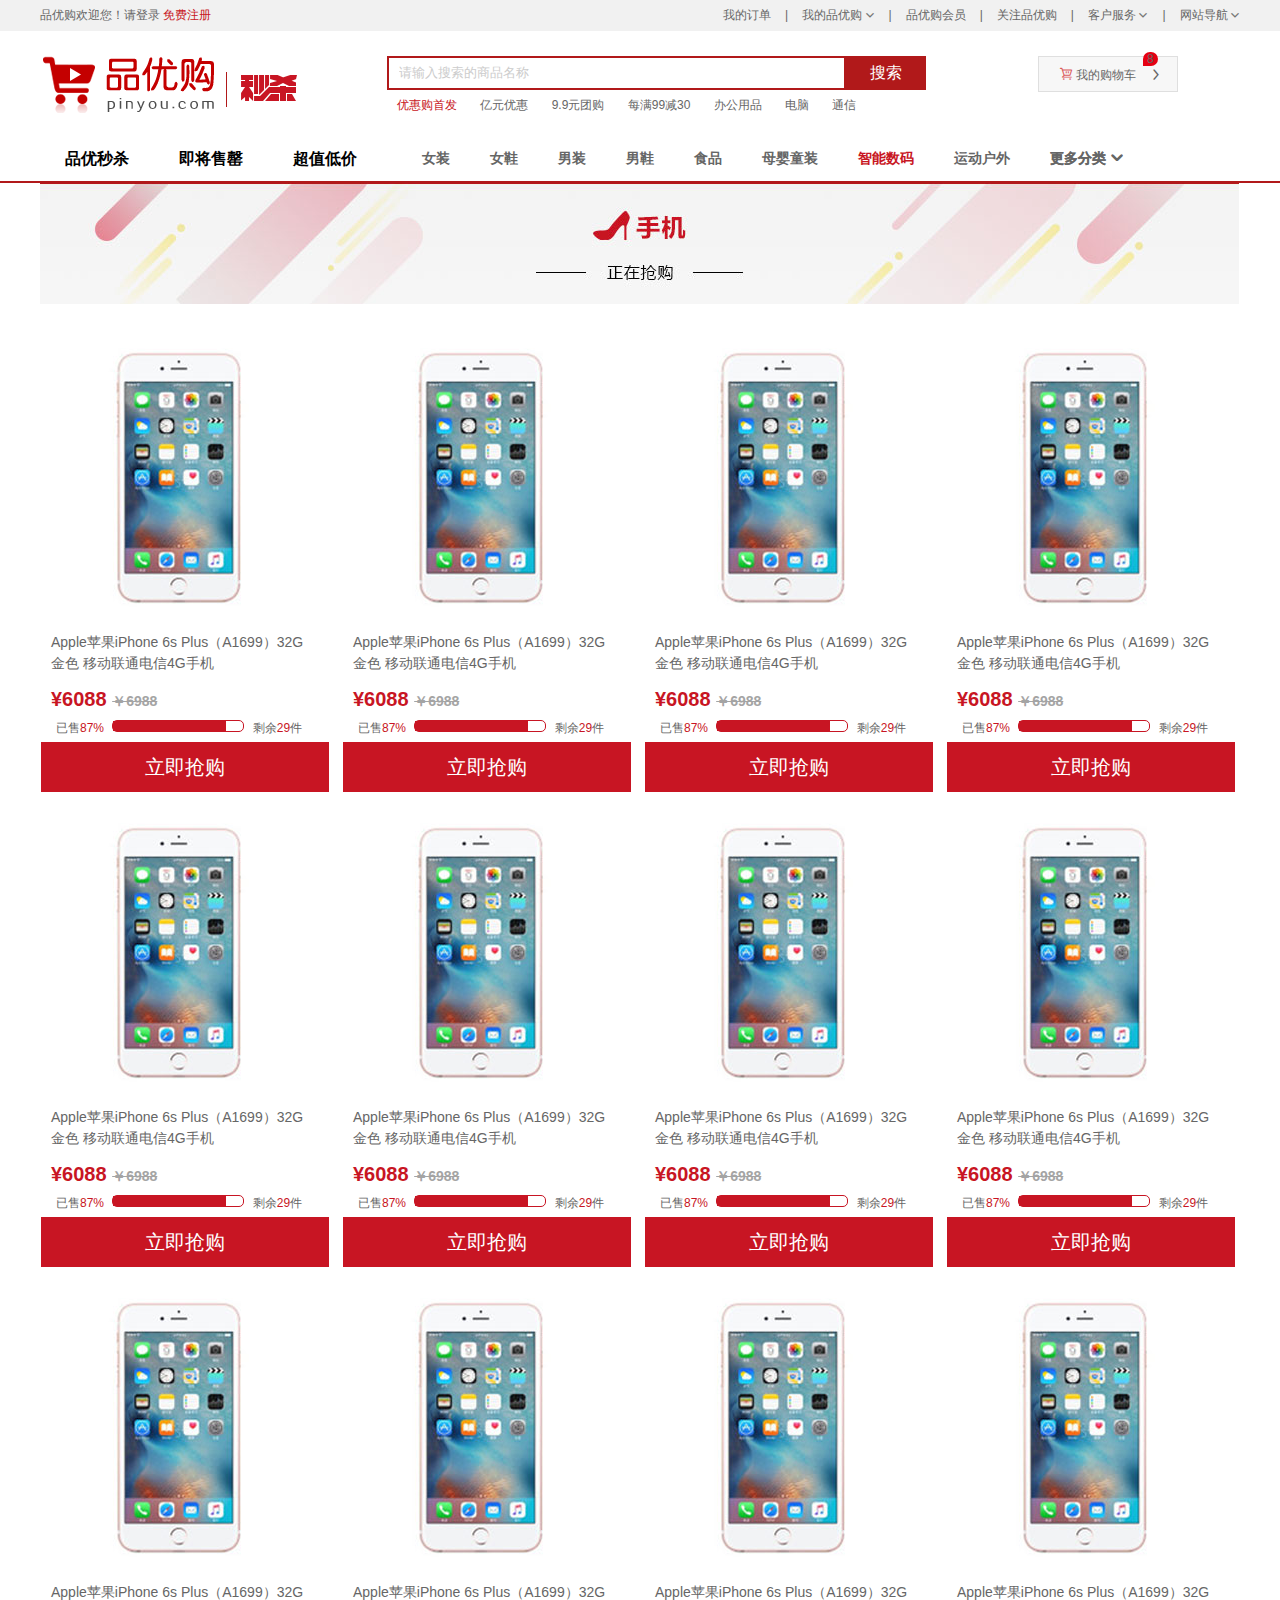
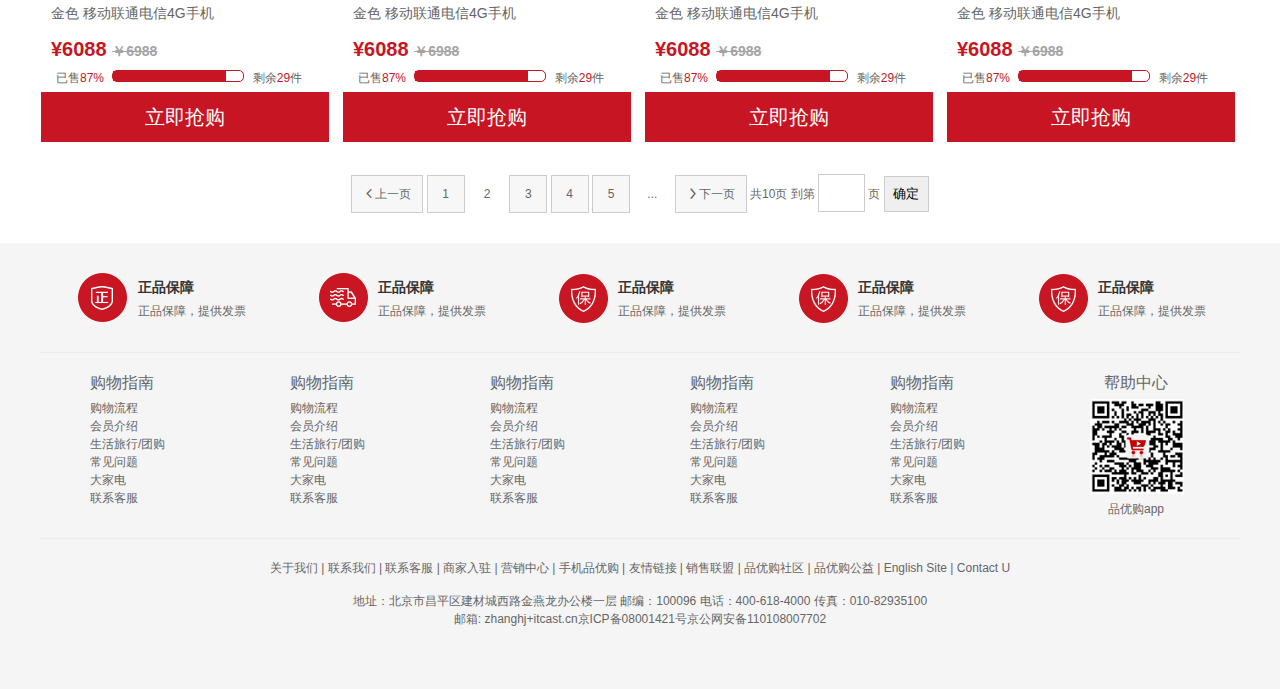
<file: list.html>
<!DOCTYPE html>
<html lang="en">
<head>
    <meta charset="UTF-8">
    <meta name="viewport" content="width=device-width, initial-scale=1.0">
    <title>列表页-手机列表</title>
    <meta name="description" content="品优购JD.COM-专业的综合网上购物商城,销售家电、数码通讯、电脑、家居百货、服装服饰、母婴、图书、食品等数万个品牌优质商品.便捷、诚信的服务，为您提供愉悦的网上购物体验!" />
    <meta name="Keywords" content="网上购物,网上商城,手机,笔记本,电脑,MP3,CD,VCD,DV,相机,数码,配件,手表,存储卡,品优购" />
    <!-- 引入ico -->
    <link rel="shortcut icon" href="favicon.ico">
    <!-- 引入css -->
    <link rel="stylesheet" href="css/common.css">
    <link rel="stylesheet" href="css/base.css">
    <link rel="stylesheet" href="css/list.css">
    <script src="js/index.js"></script>
</head>
<body>
    <!-- 顶部快捷导航start -->
    <div class="shortcut">
        <div class="w">
            <div class="fl">
                <ul>
                    <li>品优购欢迎您！</li>
                    <li> 
                        <a href="#">请登录  </a>
                        <a href="register.html" class="color-red">免费注册</a>
                    </li>
                </ul>
            </div>
            <div class="fr">
                <ul>
                    <li><a href="">我的订单</a></li>
                    <li class="spacer">|</li>
                    <li><a href="">我的品优购</a><i class="arrow-bottom"> &#xe695</i></li>
                    <li class="spacer">|</li>
                    <li><a href="">品优购会员</a></li>
                    <li class="spacer">|</li>
                    <li><a href="">关注品优购</a></li>
                    <li class="spacer">|</li>
                    <li><a href="">客户服务</a><i class="arrow-bottom"> &#xe695</i></li>
                    <li class="spacer">|</li>
                    <li><a href="">网站导航</a><i class="arrow-bottom"> &#xe695</i></li>
                  
                </ul>
            </div>
        </div>
    </div>
    <!-- 顶部快捷导航end -->
    <!-- 头部start -->
    <div class="header w">
        <!-- logo -->
        <div class="logo">
            <h1>
                <a href="index.html" title="品优购">品优购</a>
            </h1>
        </div>
        <!-- sk start -->
        <div class="sk">
            <img src="upload/sk.png" alt="">
        </div>
        <!-- sk end -->
        <!-- search -->
        <div class="search">
            <input type="text" class="text" value="请输入搜索的商品名称">
            <button class="btn">搜索</button>
        </div>
        <!-- hotword -->
        <div class="hotword">
            <a href="#" class="color-red">优惠购首发</a>
            <a href="#">亿元优惠</a>
            <a href="#">9.9元团购</a>
            <a href="#">每满99减30</a>
            <a href="#">办公用品</a>
            <a href="#">电脑</a>
            <a href="#">通信</a>
        </div>
        <!-- shopcar -->
        <div class="shopcar">
           <i class="car">&#xe64c</i> 我的购物车 <i class="arrow-right">&#xe61f</i>
           <div class="conter">8</div>
        </div>
    </div>
    <!-- 头部end -->
    <!-- nav start -->
    <div class="nav">
        <div class="w">
            <div class="sk_list fl">
                <ul>
                    <li><a href="#">品优秒杀</a> </li>
                    <li><a href="#">即将售罄</a> </li>
                    <li><a href="#">超值低价</a> </li>
                </ul>
            </div>
            <div class="sk_con fl">
                <ul>
                    <li><a href="#">女装</a></li>
                    <li><a href="#" >女鞋</a></li>
                    <li><a href="#">男装</a></li>
                    <li><a href="#">男鞋</a></li>
                    <li><a href="#">食品</a></li>
                    <li><a href="#">母婴童装</a></li>
                    <li><a href="#" class="color-red">智能数码</a></li>
                    <li><a href="#">运动户外</a></li>
                    <li><a href="#" class="arrow-bottom">更多分类 &#xe695</a></li>   
                </ul>
            </div>
        </div>
    </div>
    <!-- nav end -->
    <!-- 列表页内容start -->
    <div class="sk_container w">
        <div class="sk_hd">
            <img src="upload/sk_pic_03.jpg" alt="">
        </div>
        <div class="sk_bd clearfix">
            <ul>
                <li class="sk_goods">
                    <a href="detail.html">
                        <img src="upload/mobile.jpg" alt="">
                        <h5 class="sk_goods_title">Apple苹果iPhone 6s Plus（A1699）32G 金色 移动联通电信4G手机</h5>
                        <p class="sk_goods_price"><em> ¥6088 </em> <del>￥6988</del></p>
                        <div class="sk_goods_progress">
                        已售<i>87%</i>
                        <div class="bar">
                            <div class="bar_in"></div>
                        </div>
                        剩余<em>29</em>件
                    </div>
                    <a href="#" class="sk_goods_buy">立即抢购</a>
                    </a>
                </li>
                <li class="sk_goods">
                    <img src="upload/mobile.jpg" alt="">
                    <h5 class="sk_goods_title">Apple苹果iPhone 6s Plus（A1699）32G 金色 移动联通电信4G手机</h5>
                    <p class="sk_goods_price"><em> ¥6088 </em> <del>￥6988</del></p>
                    <div class="sk_goods_progress">
                        已售<i>87%</i>
                        <div class="bar">
                            <div class="bar_in"></div>
                        </div>
                        剩余<em>29</em>件
                    </div>
                    <a href="#" class="sk_goods_buy">立即抢购</a>
                </li><li class="sk_goods">
                    <img src="upload/mobile.jpg" alt="">
                    <h5 class="sk_goods_title">Apple苹果iPhone 6s Plus（A1699）32G 金色 移动联通电信4G手机</h5>
                    <p class="sk_goods_price"><em> ¥6088 </em> <del>￥6988</del></p>
                    <div class="sk_goods_progress">
                        已售<i>87%</i>
                        <div class="bar">
                            <div class="bar_in"></div>
                        </div>
                        剩余<em>29</em>件
                    </div>
                    <a href="#" class="sk_goods_buy">立即抢购</a>
                </li><li class="sk_goods">
                    <img src="upload/mobile.jpg" alt="">
                    <h5 class="sk_goods_title">Apple苹果iPhone 6s Plus（A1699）32G 金色 移动联通电信4G手机</h5>
                    <p class="sk_goods_price"><em> ¥6088 </em> <del>￥6988</del></p>
                    <div class="sk_goods_progress">
                        已售<i>87%</i>
                        <div class="bar">
                            <div class="bar_in"></div>
                        </div>
                        剩余<em>29</em>件
                    </div>
                    <a href="#" class="sk_goods_buy">立即抢购</a>
                </li><li class="sk_goods">
                    <img src="upload/mobile.jpg" alt="">
                    <h5 class="sk_goods_title">Apple苹果iPhone 6s Plus（A1699）32G 金色 移动联通电信4G手机</h5>
                    <p class="sk_goods_price"><em> ¥6088 </em> <del>￥6988</del></p>
                    <div class="sk_goods_progress">
                        已售<i>87%</i>
                        <div class="bar">
                            <div class="bar_in"></div>
                        </div>
                        剩余<em>29</em>件
                    </div>
                    <a href="#" class="sk_goods_buy">立即抢购</a>
                </li><li class="sk_goods">
                    <img src="upload/mobile.jpg" alt="">
                    <h5 class="sk_goods_title">Apple苹果iPhone 6s Plus（A1699）32G 金色 移动联通电信4G手机</h5>
                    <p class="sk_goods_price"><em> ¥6088 </em> <del>￥6988</del></p>
                    <div class="sk_goods_progress">
                        已售<i>87%</i>
                        <div class="bar">
                            <div class="bar_in"></div>
                        </div>
                        剩余<em>29</em>件
                    </div>
                    <a href="#" class="sk_goods_buy">立即抢购</a>
                </li><li class="sk_goods">
                    <img src="upload/mobile.jpg" alt="">
                    <h5 class="sk_goods_title">Apple苹果iPhone 6s Plus（A1699）32G 金色 移动联通电信4G手机</h5>
                    <p class="sk_goods_price"><em> ¥6088 </em> <del>￥6988</del></p>
                    <div class="sk_goods_progress">
                        已售<i>87%</i>
                        <div class="bar">
                            <div class="bar_in"></div>
                        </div>
                        剩余<em>29</em>件
                    </div>
                    <a href="#" class="sk_goods_buy">立即抢购</a>
                </li><li class="sk_goods">
                    <img src="upload/mobile.jpg" alt="">
                    <h5 class="sk_goods_title">Apple苹果iPhone 6s Plus（A1699）32G 金色 移动联通电信4G手机</h5>
                    <p class="sk_goods_price"><em> ¥6088 </em> <del>￥6988</del></p>
                    <div class="sk_goods_progress">
                        已售<i>87%</i>
                        <div class="bar">
                            <div class="bar_in"></div>
                        </div>
                        剩余<em>29</em>件
                    </div>
                    <a href="#" class="sk_goods_buy">立即抢购</a>
                </li><li class="sk_goods">
                    <img src="upload/mobile.jpg" alt="">
                    <h5 class="sk_goods_title">Apple苹果iPhone 6s Plus（A1699）32G 金色 移动联通电信4G手机</h5>
                    <p class="sk_goods_price"><em> ¥6088 </em> <del>￥6988</del></p>
                    <div class="sk_goods_progress">
                        已售<i>87%</i>
                        <div class="bar">
                            <div class="bar_in"></div>
                        </div>
                        剩余<em>29</em>件
                    </div>
                    <a href="#" class="sk_goods_buy">立即抢购</a>
                </li><li class="sk_goods">
                    <img src="upload/mobile.jpg" alt="">
                    <h5 class="sk_goods_title">Apple苹果iPhone 6s Plus（A1699）32G 金色 移动联通电信4G手机</h5>
                    <p class="sk_goods_price"><em> ¥6088 </em> <del>￥6988</del></p>
                    <div class="sk_goods_progress">
                        已售<i>87%</i>
                        <div class="bar">
                            <div class="bar_in"></div>
                        </div>
                        剩余<em>29</em>件
                    </div>
                    <a href="#" class="sk_goods_buy">立即抢购</a>
                </li><li class="sk_goods">
                    <img src="upload/mobile.jpg" alt="">
                    <h5 class="sk_goods_title">Apple苹果iPhone 6s Plus（A1699）32G 金色 移动联通电信4G手机</h5>
                    <p class="sk_goods_price"><em> ¥6088 </em> <del>￥6988</del></p>
                    <div class="sk_goods_progress">
                        已售<i>87%</i>
                        <div class="bar">
                            <div class="bar_in"></div>
                        </div>
                        剩余<em>29</em>件
                    </div>
                    <a href="#" class="sk_goods_buy">立即抢购</a>
                </li><li class="sk_goods">
                    <img src="upload/mobile.jpg" alt="">
                    <h5 class="sk_goods_title">Apple苹果iPhone 6s Plus（A1699）32G 金色 移动联通电信4G手机</h5>
                    <p class="sk_goods_price"><em> ¥6088 </em> <del>￥6988</del></p>
                    <div class="sk_goods_progress">
                        已售<i>87%</i>
                        <div class="bar">
                            <div class="bar_in"></div>
                        </div>
                        剩余<em>29</em>件
                    </div>
                    <a href="#" class="sk_goods_buy">立即抢购</a>
                </li>
            </ul>
        </div>
        <div class="page">
            <span class="page_num">
                <a href="#" class="page_prov arrow-left">&#xe6bc上一页</a>
                <a href="#">1</a>
                <a href="#" class="current">2</a>
                <a href="#">3</a>
                <a href="#">4</a>
                <a href="#">5</a>
                <a href="#" class="dotted">...</a>
                <a href="#" class="page_next arrow-right">&#xe61f下一页</a>
            </span>
            <span class="page_skip">
                共10页 到第
                <input type="text">
                页
                <button>确定</button>
            </span>
        </div>
    </div>
    <!-- 列表页内容end -->
    <!-- footer start -->
    <div class="footer">
        <div class="w">
            <div class="mod_service ">
                <ul>
                    <li>
                        <i class="mod_service_item mod_service_zheng"></i>
                        <div class="mod_service_title">
                            <h5>正品保障</h5>
                            <p>正品保障，提供发票</p>
                        </div>
                    </li>
                    <li>
                        <i class="mod_service_item mod_service_ji"></i>
                        <div class="mod_service_title">
                            <h5>正品保障</h5>
                            <p>正品保障，提供发票</p>
                        </div>
                    </li>
                    <li>
                        <i class="mod_service_item mod_service_wu"></i>
                        <div class="mod_service_title">
                            <h5>正品保障</h5>
                            <p>正品保障，提供发票</p>
                        </div>
                    </li>
                    <li>
                        <i class="mod_service_item mod_service_wu"></i>
                        <div class="mod_service_title">
                            <h5>正品保障</h5>
                            <p>正品保障，提供发票</p>
                        </div>
                    </li>
                    <li>
                        <i class="mod_service_item mod_service_wu"></i>
                        <div class="mod_service_title">
                            <h5>正品保障</h5>
                            <p>正品保障，提供发票</p>
                        </div>
                    </li>
                    
                </ul>
            </div>
            <div class="mod_help">
                <dl>
                    <dt>购物指南 </dt>
                    <dd><a href="#">购物流程</a> </dd>
                    <dd><a href="#">会员介绍</a> </dd>
                    <dd><a href="#">生活旅行/团购</a> </dd>
                    <dd><a href="#">常见问题</a> </dd>
                    <dd><a href="#">大家电</a> </dd>
                    <dd><a href="#">联系客服</a> </dd>
                </dl>
                <dl>
                    <dt>购物指南 </dt>
                    <dd><a href="#">购物流程</a> </dd>
                    <dd><a href="#">会员介绍</a> </dd>
                    <dd><a href="#">生活旅行/团购</a> </dd>
                    <dd><a href="#">常见问题</a> </dd>
                    <dd><a href="#">大家电</a> </dd>
                    <dd><a href="#">联系客服</a> </dd>
                </dl>
                <dl>
                    <dt>购物指南 </dt>
                    <dd><a href="#">购物流程</a> </dd>
                    <dd><a href="#">会员介绍</a> </dd>
                    <dd><a href="#">生活旅行/团购</a> </dd>
                    <dd><a href="#">常见问题</a> </dd>
                    <dd><a href="#">大家电</a> </dd>
                    <dd><a href="#">联系客服</a> </dd>
                </dl>
                <dl>
                    <dt>购物指南 </dt>
                    <dd><a href="#">购物流程</a> </dd>
                    <dd><a href="#">会员介绍</a> </dd>
                    <dd><a href="#">生活旅行/团购</a> </dd>
                    <dd><a href="#">常见问题</a> </dd>
                    <dd><a href="#">大家电</a> </dd>
                    <dd><a href="#">联系客服</a> </dd>
                </dl>
                <dl>
                    <dt>购物指南 </dt>
                    <dd><a href="#">购物流程</a> </dd>
                    <dd><a href="#">会员介绍</a> </dd>
                    <dd><a href="#">生活旅行/团购</a> </dd>
                    <dd><a href="#">常见问题</a> </dd>
                    <dd><a href="#">大家电</a> </dd>
                    <dd><a href="#">联系客服</a> </dd>
                </dl>
                <dl class="mod_help_app">
                    <dt>帮助中心 </dt>
                    <dd>
                        <img src="upload/erweima.png" alt="">
                        <p>品优购app</p>
                    </dd>
                </dl>
                
            </div>
            <div class="mod_copyright">
                <p class="mod_copyright_link">
                    关于我们  |  联系我们  |  联系客服  |  商家入驻  |  营销中心  |  手机品优购  |  友情链接  |  销售联盟  |  品优购社区  |  品优购公益  |  English Site  |  Contact U
                </p>
                <p class="mod_copyright_info">
                    地址：北京市昌平区建材城西路金燕龙办公楼一层 邮编：100096 电话：400-618-4000 传真：010-82935100 <br> 邮箱: zhanghj+itcast.cn京ICP备08001421号京公网安备110108007702

                </p>
            </div>
        </div>
    </div>
    <!-- footer end -->
</body>
</html>
</file>
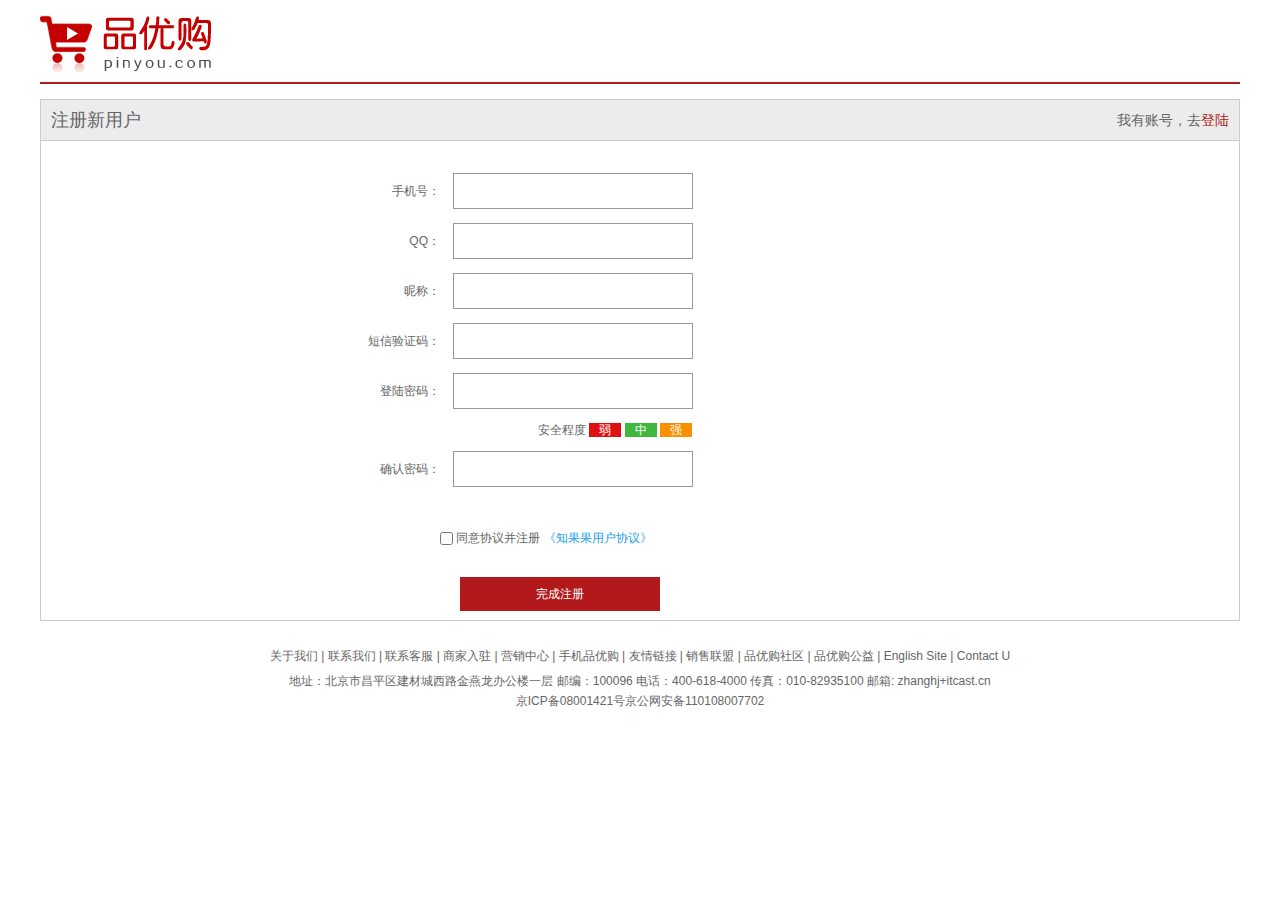
<file: register.html>
<!DOCTYPE html>
<html lang="en">

<head>
    <meta charset="UTF-8">
    <meta name="viewport" content="width=device-width, initial-scale=1.0">
    <title>Document</title>
    <link rel="stylesheet" href="css/base.css">
    <link rel="stylesheet" href="css/register.css">
    <script src="js/reg.js"></script>
</head>

<body>
    <div class="w">
        <!-- header start -->
        <div class="header">
            <div class="logo">
                <a href="index.html">
                    <img src="img/logo_03.png" alt="">
                </a>
            </div>
        </div>
        <!-- registerarea -->
        <div class="register_area">
            <h3>
                注册新用户
                <em>
                    我有账号，去<a href="login.html" class="login">登陆</a>
                </em>
            </h3>
            <div class="reg_form">
                <form action="demo.php">
                    <ul>
                        <li>
                            <label for="tel">手机号：</label>
                            <input type="text" class="inp" id="tel">
                            <span class="">
                                
                            </span>
                        </li>
                        <li>
                            <label for="mes">QQ：</label>
                            <input type="text" class="inp" id="qq">
                            <span class="">
                               
                            </span>
                        </li>
                        <li>
                            <label for="uname">昵称：</label>
                            <input type="text" class="inp" id="uname">
                            <span class="">
                               
                            </span>
                        </li>
                        <li>
                            <label for="mes">短信验证码：</label>
                            <input type="text" class="inp" id="mes">
                            <span class="">
                               
                            </span>
                        </li>
                        <li>
                            <label for="pass">登陆密码：</label>
                            <input type="text" class="inp" id="pass">
                            <span class="">
                               
                            </span>
                        </li>
                        <li class="safe">
                            安全程度
                            <i class="ruo">弱</i>
                            <i class="zhong">中</i>
                            <i class="qiang">强</i>
                        </li>
                        <li>
                            <label for="right">确认密码：</label>
                            <input type="text" class="inp" id="rightpass">
                            <span class="">
                                
                            </span>
                        </li>
                        <li class="agree">
                            <input type="checkbox" class="checkbox"> 同意协议并注册
                            <a href="#">《知果果用户协议》</a>
                        </li>
                        <li><a href="#" class="register_done">完成注册</a></li>
                    </ul>
                </form>
            </div>
        </div>
        <!-- footer -->
        <div class="footer">
            <p class="links">
                关于我们 | 联系我们 | 联系客服 | 商家入驻 | 营销中心 | 手机品优购 | 友情链接 | 销售联盟 | 品优购社区 | 品优购公益 | English Site | Contact U
            </p>
            <p class="address">
                地址：北京市昌平区建材城西路金燕龙办公楼一层 邮编：100096 电话：400-618-4000 传真：010-82935100 邮箱: zhanghj+itcast.cn <br> 京ICP备08001421号京公网安备110108007702

            </p>
        </div>
    </div>
</body>

</html>
</file>
<file: css/common.css>
.fl {
    float: left;
}
.fr {
    float: right;
}
@font-face {font-family: 'iconfont';
    src: url('../font/iconfont.eot');
    src: url('../font/iconfont.eot?#iefix') format('embedded-opentype'),
    url('../font/iconfont.woff') format('woff'),
    url('../font/iconfont.ttf') format('truetype'),
    url('../font/iconfont.svg#iconfont') format('svg');
}
.arrow-bottom {
    font-family:"iconfont" !important;
    font-style:normal;
    -webkit-font-smoothing: antialiased;
    -webkit-text-stroke-width: 0.2px;
    -moz-osx-font-smoothing: grayscale;
}
.car {
    font-family: "iconfont";
    font-size: 14px;
    color: #db5c5c;
}
.time {
    font-family: "iconfont";
    font-size: 59px;
    color: #fff;
    
}
.arrow-right {
    font-family: "iconfont";
    
}
.arrow-left {
    font-family: "iconfont";
    
}
.w {
    width: 1200px;
    margin: 0 auto;
}
.color-red {
    color: #c81623;
}
.spacer {
    margin: 0px 14px ;
}
/* 顶部快捷导航 */
.shortcut {
    height: 31px;
    background-color: #f1f1f1;
    line-height: 31px;
}
.shortcut  li {
    float: left;
}
.shortcut .fr i {
    font-size: 10px;
    color: #6f6f6f;
    
}
/* 头部header */
.header {
    position: relative;
    height: 105px;
    
}
.logo {
    position: absolute;
    top: 25px;
    left: 3px;
    width: 172px;
    height: 57px;
    
}
.logo a {
    width: 172px;
    height: 57px;
    display: block;
    background: url(../img/logo_03.png) no-repeat;
    font-size: 0px;
}
.search {
    position: absolute;
    top: 25px;
    left: 347px;
}
.search .text {
    float: left;
    width: 445px;
    height: 30px;
    border: 2px solid #b1191a;
    padding-left: 10px;
    color: #ccc;
}
.search .btn {
    float: left;
    width: 80px;
    height: 34px;
    background-color:#b1191a;
    color: #fff;
    border: none;
    font-size: 16px;
}
.hotword {
    position: absolute;
    top: 65px;
    left: 347px;
}
.hotword a {
    margin: 10px;
}
.shopcar {
    position: absolute;
    top: 25px;
    right: 62px;
    width: 118px;
    height: 34px;
    border: 1px solid #dfdfdf;
    background-color: #f7f7f7;
    line-height: 34px;
    padding: 0 10px;
    cursor: pointer;
}
.shopcar .arrow-right,
.shopcar .car {
    margin-left: 10px;
}
.conter {
    position: absolute;
    top: -5px;
    left: 104px;
    height: 14px;
    background-color: #e60012;
    line-height: 14px;
    padding: 0 4px;
    border-radius: 7px 7px 7px 0;
}
/* nav start */
.nav {
    height: 45px;
    border-bottom: 2px solid #b1191a;
}
.nav .dt {
    width: 209px;
    height: 47px;
    background-color: #b1191a;
    color: #fff;
    font-size: 16px;
    line-height: 47px;
    text-align: center;
}
.nav .dd {
    height: 467px;
    background-color: #c81623;
}
.manu_item {
    height: 31px;
    line-height: 31px;
    padding: 0 10px;
    margin-left: 1px;
    color: white;
    transition: all 0.4s;
}
.manu_item:hover {
    padding: 0 18px;
}
.manu_item a {
    color: #fff;
}
.manu_item:hover {
    background-color: #fff;
    color: #c81623;
}
.manu_item:hover a {
    color: #c81623;
}
.manu_item i {
    float: right;
}
.navitem {
    margin-left: 10px;
}
.navitem li {
    float: left;
}
.navitem li a{
    display: block;
    height: 45px;
    line-height: 45px;
    padding: 0 25px;
    font-size: 16px;
}

/* footer start */
.footer {
    height: 416px;
    background-color: #f5f5f5;
    padding-top: 30px;
}
.mod_service {
    height: 79px;
    border-bottom: 1px solid #ededed;
   
}
.mod_service li {
    float: left;
    width: 240px;
}
.mod_service_item {
    float: left;
    width: 50px;
    height: 50px;
    background: url(../img/icons.png) no-repeat;
    margin-left: 38px;
}
.mod_service_zheng {
    background-position: -253px -3px;
}
.mod_service_ji {
    background-position: -254px -54px;
}
.mod_service_wu {
    background-position: -256px -105px;
}


.mod_service_title {
    float: left;
    margin-left: 10px;
}
.mod_service_title h5 {
    margin: 4px 0;
    font-size: 14px;
    color: #333333;
}
.mod_service_title p {
    font-size: 12px;
    color: #666666;
}

.mod_help {
    height: 185px;
    border-bottom: 1px solid #ededed;
}
.mod_help dl {
    float: left;
    width: 150px;
    padding-top: 18px;
    padding-left: 50px;
}
.mod_help dt {
    font-size: 16px;
    height: 28px;
    counter-reset: #333333;
}
.mod_help dd {
    height: 18px;
}
.mod_help_app dt {
    padding-left: 14px;
}
.mod_help_app p {
    padding-left: 18px;
    padding-top: 6px;
}

.mod_copyright {
    text-align: center;
}
.mod_copyright .mod_copyright_link {
    margin: 20px 0 15px 0;
}
</file>
<file: css/base.css>
﻿/*清除元素默认的内外边距  */
* {
    margin: 0;
    padding: 0
}
/*让所有斜体 不倾斜*/
em,
i {
    font-style: normal;
}
/*去掉列表前面的小点*/
li {
    list-style: none;
}
/*图片没有边框   去掉图片底侧的空白缝隙*/
img {
    border: 0;  /*ie6*/
    vertical-align: middle;
}
/*让button 按钮 变成小手*/
button {
    cursor: pointer;
}
/*取消链接的下划线*/
a {
    color: #666;
    text-decoration: none;
}

a:hover {
    color: #e33333;
}

button,
input {
    font-family: 'Microsoft YaHei', 'Heiti SC', tahoma, arial, 'Hiragino Sans GB', \\5B8B\4F53, sans-serif;
    outline: none;
}

body {
    background-color: #fff;
    font: 12px/1.5 'Microsoft YaHei', 'Heiti SC', tahoma, arial, 'Hiragino Sans GB', \\5B8B\4F53, sans-serif;
    color: #666
}

.hide,
.none {
    display: none;
}
/*清除浮动*/
.clearfix:after {
    visibility: hidden;
    clear: both;
    display: block;
    content: ".";
    height: 0
}

.clearfix {
    *zoom: 1
}
</file>
<file: css/index.css>
.main {
    width: 980px;
    height: 455px;
    margin: 12px 0 0 220px;
}

.main .focus {
    position: relative;
    width: 721px;
    height: 455px;
    background-color: rebeccapurple;
    overflow: hidden;
}

.focus ul {
    width: 500%;
    position: absolute;
    top: 0;
    left: 0;
}

.focus ul li {
    float: left;
}

.arrow-l,
.arrow-r {
    display: none;
    position: absolute;
    top: 50%;
    margin-top: -20px;
    width: 24px;
    height: 40px;
    background: rgba(0, 0, 0, .4);
    text-align: center;
    line-height: 40px;
    color: #fff;
    z-index: 999;
}

.arrow-r {
    right: 0;
}

.main .newsflash {
    width: 250px;
    height: 455px;
}

.circle {
    position: absolute;
    bottom: 12px;
    left: 50%;
    margin-left: -50px;
}

.circle li {
    float: left;
    width: 8px;
    height: 8px;
    margin-right: 5px;
    border: 2px solid rgba(255, 255, 255, .7);
    border-radius: 50%;
    cursor: pointer;
}

.circle .current {
    background-color: rgba(255, 255, 255, .9);
}

.news {
    height: 163px;
    border: 1px solid #e8e8e7;
}

.news_hd {
    height: 32px;
    border-bottom: 1px dotted #e8e8e7;
    line-height: 32px;
    font-size: 14px;
    padding: 0 15px;
}

.news_hd a {
    float: right;
    font-size: 12px;
}

.news_bd ul {
    margin: 10px 0 0 15px;
}

.news_bd li {
    line-height: 22px;
}

.lifeservice {
    height: 208px;
    border: 1px solid #e8e8e7;
    border-top: none;
    overflow: hidden;
}

.lifeservice li {
    position: relative;
    float: left;
    width: 62px;
    height: 70px;
    border-bottom: 1px solid #e8e8e7;
    border-right: 1px solid #e8e8e7;
}

.lifeservice ul {
    width: 252px;
}

.lifeservice li a {
    overflow: hidden;
    display: block;
    height: 100%;
}

.service_ico {
    display: block;
    width: 24px;
    height: 24px;
    background: url(../img/icons.png) no-repeat;
    margin: 10px auto;
}

.jian {
    position: absolute;
    top: 0;
    right: 0;
    width: 12px;
    height: 15px;
    background: url(../img/jian.jpg) no-repeat;
}

.service_ico_huafei {
    background-position: -17px -16px;
}

.service_ico_jipiao {
    background-position: -79px -17px;
}

.service_ico_dianyingpiao {
    background-position: -141px -18px;
}

.service_ico_youxi {
    background-position: -206px -17px;
}

.service_ico_caipiao {
    background-position: -16px -88px;
}

.service_ico_jiayou {
    background-position: -78px -87px;
}

.service_ico_jiudian {
    background-position: -141px -87px;
}

.service_ico_huoche {
    background-position: -207px -87px;
}

.service_ico_zhongchou {
    background-position: -16px -160px;
}

.service_ico_licai {
    width: 26px;
    background-position: -78px -159px;
}

.service_ico_lipin {
    background-position: -141px -156px;
}

.service_ico_baitiao {
    background-position: -206px -159px;
}

.service_text {
    text-align: center;
}

.bargain {
    margin-top: 5px;
}

.recommend {
    height: 162px;
    margin-top: 10px;
}

.recommend-hd {
    width: 205px;
    height: 100%;
    background-color: #5c5251;
}

.recommend-hd i {
    display: block;
    text-align: center;
    margin-top: 20px;
}

.recommend-hd p {
    text-align: center;
    color: #fff;
    font-size: 16px;
}

.recommend-bd {
    width: 995px;
    height: 100%;
    background-color: #ebebeb;
}

.recommend-bd li {
    float: left;
    width: 248px;
    height: 143px;
    margin-top: 8px;
    border-right: 1px solid #ddd;
}

.recommend-bd li:last-child {
    border-right: none;
}


/* floor start */

.box_hd {
    height: 30px;
    border-bottom: 2px solid #c81623;
    margin-top: 25px;
}

.box_hd h3 {
    font-size: 18px;
    color: #d04c53;
    font-weight: normal;
}

.tab_list {
    margin-top: 8px;
}

.tab_list li {
    float: left;
}

.tab_list li a {
    margin: 0 10px;
}

.w209 {
    width: 209px;
    background-color: #f9f9f9;
}

.w329 {
    width: 329px;
}

.w219 {
    width: 219px;
    border-right: 1px solid #ededed;
}

.w220 {
    width: 220px;
    border-right: 1px solid #ededed;
}

.box_bd {
    height: 360px;
}

.box_bd li {
    float: left;
    height: 360px;
}

.box_bd img {
    transform: all 0.5s;
}

.box_bd img:hover {
    margin-left: 8px;
}

.teb_con_item {
    border-bottom: 1px solid #ededed;
}

.tab_con_list {
    overflow: hidden;
    margin-bottom: 30px;
}

.tab_con_list li {
    float: left;
    width: 87px;
    height: 33px;
    border-bottom: 1px solid #ccc;
    margin-left: 12px;
    line-height: 40px;
    text-align: center;
}


/* fixedtool start */

.fixedtool {
    position: fixed;
    top: 350px;
    left: 50%;
    margin-left: -676px;
    background-color: #fff;
    width: 66px;
    display: none;
}

.fixedtool li a {
    display: block;
    height: 32px;
    line-height: 32px;
    text-align: center;
    font-size: 12px;
    border-bottom: 1px solid #ccc;
}

.fixedtool .current a {
    background-color: #c81623;
    color: #fff;
}
</file>
<file: css/detail.css>
.de-container {
    margin-top: 20px;
}

.crumb_wrap {
    height: 30px;
}

.crumb_wrap a {
    margin-right: 10px;
}

.preview_wrap {
    width: 400px;
    height: 590px;
}

.itemInfo_wrap {
    width: 718px;
}

.preview_img img {
    width: 100%;
    border: 1px solid #ccc;
}

.preview_img {
    position: relative;
}

.mask {
    display: none;
    position: absolute;
    top: 0;
    left: 0;
    width: 300px;
    height: 300px;
    background-color: yellow;
    opacity: .4;
    border: 1px solid #ccc;
    box-sizing: border-box;
    cursor: move;
}

.big {
    display: none;
    position: absolute;
    top: 0;
    left: 410px;
    width: 500px;
    height: 500px;
    background: pink;
    z-index: 999;
    overflow: hidden;
    border: 1px solid #ccc;
}

.big img {
    position: absolute;
    width: 800px;
}

.preview_list {
    position: relative;
    height: 60px;
    width: 400px;
    margin-top: 60px;
}

.item_list {
    margin: 0 auto;
    width: 320px;
    height: 60px;
}

.item_list li {
    float: left;
    margin: 0 2px;
    border: 2px solid transparent;
}

.item_list li.current {
    border: 2px solid #c81623;
}

.arrow_prew,
.arrow_next {
    position: absolute;
    top: 15px;
    height: 32px;
    width: 20px;
}

.arrow_next {
    right: 0;
    background: url(../img/arrow-prev.png) no-repeat;
}

.arrow_prew {
    left: 0;
    background: url(../img/arrow-next.png) no-repeat;
}

.sku_name {
    font-size: 16px;
    color: #333;
    font-weight: 700;
    line-height: 32px;
}

.news {
    color: #e12228;
    font-size: 12px;
    line-height: 34px;
}

.summary dl {
    overflow: hidden;
}

.summary_price,
.summary_promotion {
    background-color: #fee9eb;
    padding: 10px 0;
    position: relative;
}

.summary dd,
.summary dt {
    float: left;
    line-height: 36px;
}

.summary dt {
    width: 60px;
    padding: 0 0 0 10px;
}

.price {
    font-size: 24px;
    color: #c81623;
}

.summary a {
    color: #c81623;
}

.remark {
    position: absolute;
    top: 15px;
    right: 10px;
}

.summary_promotion {
    padding: 0;
    line-height: 20px;
}

.summary_promotion dd {
    width: 550px;
}

.summary_promotion i {
    display: inline-block;
    background-color: #c81623;
    color: #fff;
    width: 40px;
    height: 22px;
    text-align: center;
    line-height: 22px;
}

.choose div {
    height: 50px;
}

.choose_color a,
.choose_version a,
.choose_type a,
.choose_way a {
    display: inline-block;
    height: 36px;
    padding: 0 15px;
    background-color: #f7f7f7;
    border: 1px solid #ededed;
    text-align: center;
    line-height: 40px;
    color: #333;
    margin-right: 5px;
}

.choose_color dt {
    line-height: 42px;
}

.choose .current {
    border: 2px solid #c81623;
}

.choose_btns {
    margin-top: 15px;
}

.choose_amount {
    position: relative;
    float: left;
    width: 50px;
    height: 46px;
    background-color: pink;
}

.choose_btns a {
    float: left;
    width: 142px;
    height: 46px;
    background-color: #c81623;
    color: #fff;
    font-size: 18px;
    text-align: center;
    line-height: 46px;
    font-weight: 700;
    margin-left: 10px;
}

.choose_amount input {
    text-align: center;
    width: 33px;
    height: 44px;
    border: 1px solid #ccc;
}

.choose_amount .add,
.choose_amount .reduce {
    position: absolute;
    width: 15px;
    height: 22px;
    color: #000;
    border: 1px solid #ccc;
    background-color: #f1f1f1;
    line-height: 22px;
    font-weight: normal;
    font-size: 12px;
}

.add {
    top: 0;
    right: 0;
}

.reduce {
    bottom: 0;
    right: 0;
    cursor: not-allowed;
}

.product_detail {
    margin-bottom: 50px;
}

.aside {
    width: 208px;
    border: 1px solid #ccc;
}

.tab_list li {
    float: left;
    background-color: #f1f1f1;
    height: 33px;
    line-height: 33px;
    text-align: center;
    border-bottom: 1px solid #ccc;
}

.tab_list li:first-child {
    width: 104px;
}

.tab_list li:last-child {
    width: 103px;
    border-left: 1px solid #ccc;
}

.tab_list .current {
    background-color: #fff;
    color: #e12228;
    border: none;
}

.tab_con {
    padding: 10px 10px;
}

.tab_con li {
    border-bottom: 1px solid #ccc;
}

.tab_con h5 {
    white-space: nowrap;
    overflow: hidden;
    text-overflow: ellipsis;
    font-weight: normal;
}

.tab_con .aside_price {
    margin: 5px 0;
}

.tab_con .aside_car {
    display: block;
    margin: 10px auto;
    border: 1px solid #dddddd;
    background-color: #f7f7f7;
    width: 88px;
    height: 26px;
    text-align: center;
    line-height: 26px;
}

.detail {
    width: 978px;
}

.detail_tab_list {
    height: 39px;
    background-color: #f1f1f1;
    border: 1px solid #ccc;
}

.detail_tab_list li {
    float: left;
    padding: 0 20px;
    height: 39px;
    line-height: 39px;
    text-align: center;
    cursor: pointer;
}

.detail_tab_list .current {
    background-color: #e12228;
    color: #fff;
}

.detail_info {
    padding: 20px 0 0 20px;
}

.detail_info li {
    line-height: 22px;
}
</file>
<file: css/list.css>
.sk {
    position: absolute;
    top: 41px;
    left: 186px;
    height: 32px;
    border-left: 1px solid #b1191a;
    padding: 3px 0 0 14px;
}
.sk_list {
    line-height: 45px;
}
.sk_list li{
    float: left;
    text-align: center;
    font-size: 16px;
    margin: 0 25px;
}
.sk_list a {
    color: #000;
    font-weight: 700;
}
.sk_list a:hover {
    color: #c81523;
}
.sk_con {
    margin-left: 20px;
}
.sk_con li {
    line-height: 45px;
    float: left;
    margin: 0 20px;
}
.sk_con a {
    font-size: 14px;
    font-weight: 600;
}
/* 列表页内容部分 */
.sk_bd {
    margin-top: 15px;
    width: 1212px;
}
.sk_goods {
    float: left;
    width: 288px;
    height: 458px;
    border: 1px solid transparent;
    margin: 12px 12px 3px 0;
    transition: all 0.4s;
}
.sk_goods:hover {
    border: 1px solid #c81523;
}
.sk_goods_title {
    padding: 10px 10px;
    font-size: 14px;
    font-weight: normal;
}
.sk_goods_price {
    padding: 0 10px;
}
.sk_goods_price em{
    font-size: 20px;
    color: #c81523;
    font-weight: 700;
}
.sk_goods_price del {
    font-size: 14px;
    color: #a4a4a4;
    font-weight: 700;
}
.sk_goods_progress {
    margin: 5px;
    padding: 0 10px;
    font-size: 12px;
    color: #666666;
}
.bar {
    display: inline-block;
    width: 130px;
    height: 10px;
    border: 1px solid #c81523;
    border-radius: 5px;
    margin: 0 5px;
}
.bar_in {
    height: 10px;
    width: 87%;
    background-color: #c81523;
}
.sk_goods_progress i,
.sk_goods_progress em {
    color: #c81523;
}
.sk_goods_buy {
    display: block;
    height: 50px;
    background-color: #c81523;
    color: #fff;
    font-size: 20px;
    line-height: 50px;
    text-align: center;
}
/* 分页制作 */
.page {
    text-align: center;
    margin: 30px 0;
}
.page_num a {
    display: inline-block;
    width: 36px;
    height: 36px;
    border: 1px solid #ccc;
    line-height: 36px;
    background-color: #f7f7f7;
}
.page_num .page_prov,
.page_num .page_next {
    width:70px;
}
.page_num .current,
.page_num .dotted {
    background-color: transparent;
    border: 1px solid transparent;
}
.page_skip input,
.page_skip button {
    height: 36px;
    width: 45px;
    text-align: center;
    border: 1px solid #ccc;
    border: 1px solid #ccc;
}
</file>
<file: css/register.css>
.w {
    width: 1200px;
    margin: 0 auto;
}
.header {
    border-bottom: 2px solid #b1191a;
    
    height: 82px;
}
.header .logo {
    padding-top: 15px;
}
.register_area {
    height: 520px;
    border: 1px solid #ccc;
    margin-top: 15px;
}
.register_area h3 {
    height: 40px;
    border-bottom: 1px solid #ccc;
    background-color: #ececec;
    line-height: 40px;
    padding: 0 10px;
    font-size: 18px;
    font-weight: normal;
}
.register_area em {
    float: right;
    font-size: 14px;
}
.register_area .login {
    color: #b1191a;
}
.reg_form {
    width: 600px;
    height: 420px;
    margin: 30px auto 0;
}
.reg_form label {
    display: inline-block;
    width: 100px;
    height: 40px;
    text-align: right;
    line-height: 40px;
}
.inp {
    height: 34px;
    width: 238px;
    border: 1px solid #999;
    margin-left: 10px;
}
.reg_form li{
    margin-top: 10px;
}
.errow {
    color: red;   
}
.errow_icon {
    display: inline-block;
    vertical-align: middle;
    width: 20px;
    height: 20px;
    background: url(../img/error.png);
    margin: 0 3px;
}
.success {
    color: green;
}
.success_icon {
    display: inline-block;
    vertical-align: middle;
    width: 20px;
    height: 20px;
    background: url(../img/success.png);
    margin: 0 3px;
}
.safe {
    margin-left: 198px;
}
.safe .ruo {
    padding: 0 10px;
    background-color: #de1111;
    color: #fff;
}
.safe .zhong {
    padding: 0 10px;
    background-color: #40b83f;
    color: #fff;
}
.safe .qiang {
    padding: 0 10px;
    background-color: #f79100;
    color: #fff;
}
.checkbox {
    vertical-align: middle;
}
.agree {
    padding-top: 30px;
    margin-left: 100px;
}
.agree a {
    color: #1ba1e6;
}
.register_done {
    display: block;
    width: 200px;
    height: 34px;
    background-color: #b1191a;
    color: #fff;
    text-align: center;
    line-height: 34px;
    margin: 30px 0 0 120px;
}
.footer {
    height: 120px;
    text-align: center;
}
.links {
    line-height: 30px;
    margin-top: 20px;
}
.address {
    line-height: 20px;
}
</file>
